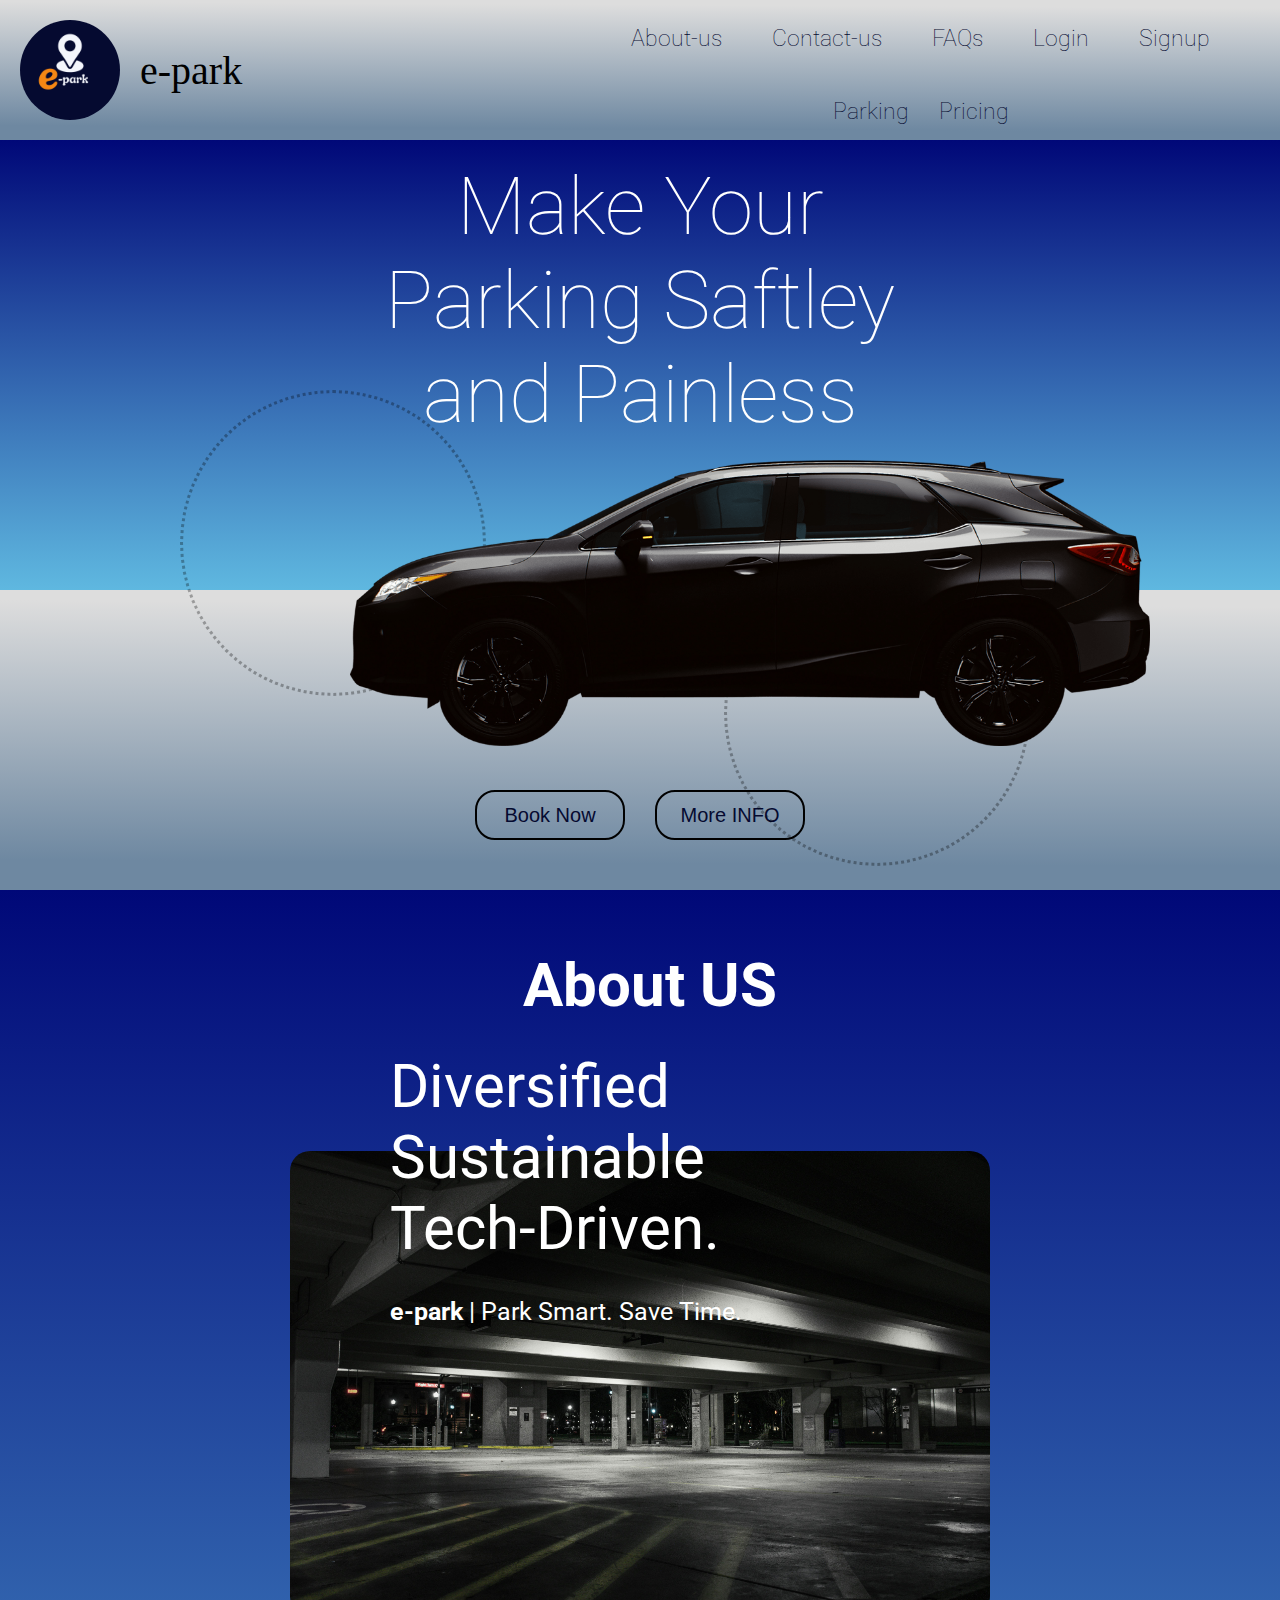
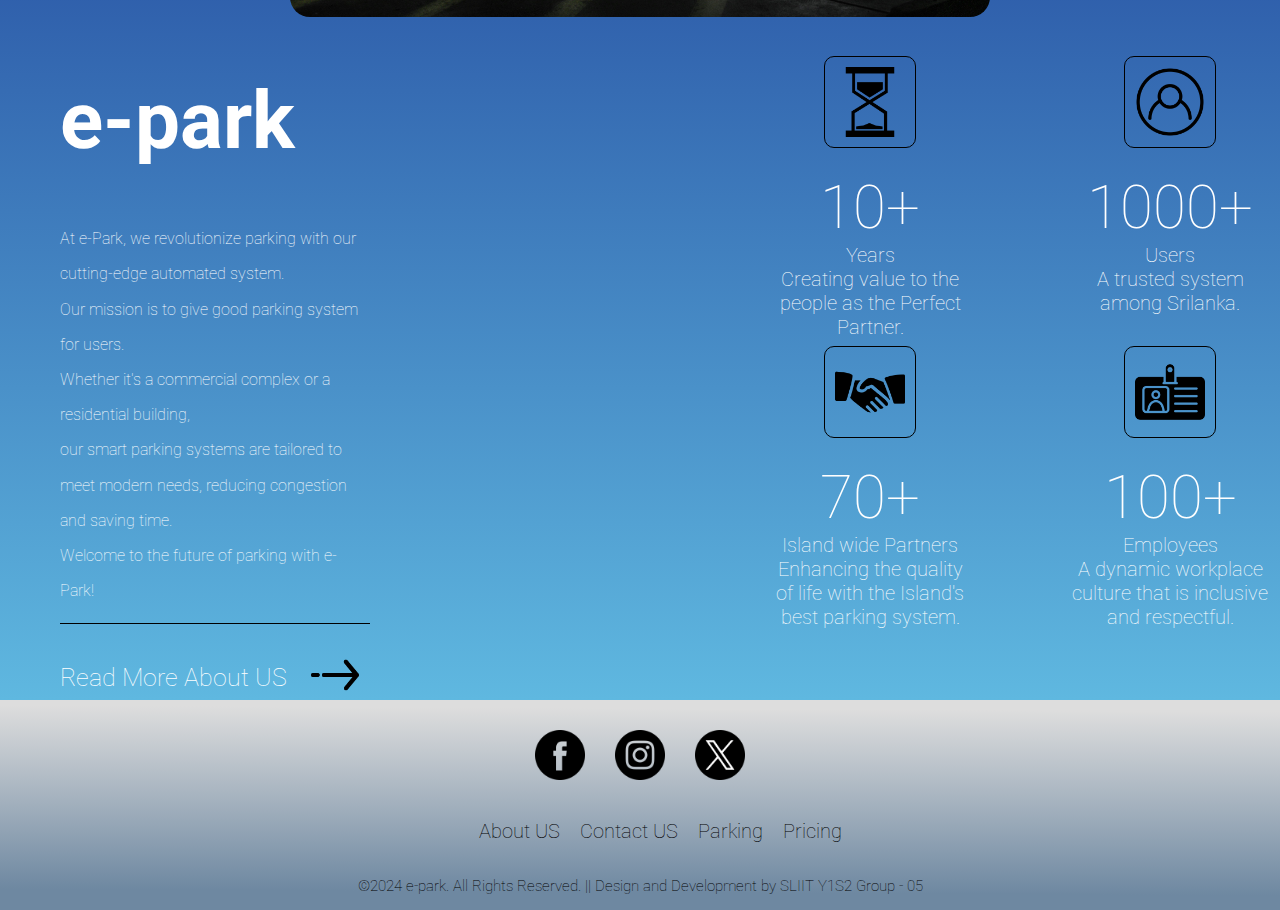
<file: 01.Home/index.html>
<!DOCTYPE html>
<html lang="en">
<head>
    <meta charset="UTF-8">
    <meta name="viewport" content="width=device-width, initial-scale=1.0">
    <title>e-park</title>

    <link rel="shortcut icon" href="./Images/logo.png" type="image/x-icon">

    <link rel="stylesheet" href="../Navbar/nav.css">
    <link rel="stylesheet" href="./style.css">
    <link rel="stylesheet" href="../Footer/footer.css">

    <link rel="preconnect" href="https://fonts.googleapis.com">
    <link rel="preconnect" href="https://fonts.gstatic.com" crossorigin>
    <link href="https://fonts.googleapis.com/css2?family=Roboto:ital,wght@0,100;0,300;0,400;0,500;0,700;0,900;1,100;1,300;1,400;1,500;1,700;1,900&display=swap" rel="stylesheet">
    
</head>

<body>
<!--Navbar-->

    <div class="navbar">
        <div class="navbar-left">

            <img src="./Images/logo.png" alt="logo" width="100px" >
            <h1>e-park</h1>

        </div>

        <div class="navbar-right">
            <div class="right-top">
                <ol>
                    <a href="../04.About US/about.html"><li>About-us</li></a>
                    <a href="../03.Contact US/contact.html"><li>Contact-us</li></a>
                    <a href="../02.FAQs/faqs.html"><li>FAQs</li></a>
                    <a href="../07.Login/login.php"><li>Login</li></a>
                    <a href="../08.Sign UP/signup.php"><li>Signup</li></a>
                </ol>
            </div>

            <div class="right-bottom">
                <ol>
                    <a href="../06.Parking/parking.html"><li>Parking</li></a>
                    <a href="../05.Pricing/price.html"><li>Pricing</li></a>
                </ol>
            </div>

        </div>
    </div>

    <!--Content-1-->

    <div class="content-1">
        <div class="content-1-dottedCirecle"></div>
        <div class="content-2-dottedCirecle"></div>

        <div class="content-1-para">
            <p>Make Your <br> Parking Saftley <br> and Painless</p>
        </div>

        <img src="./Images/car.png" width="800px">
    </div>


    <!--Content-2-->

    <div class="content-2">

        <div class="content-2-btns">
            <button class="content-2-button"><a href="../07.Login/login.php">Book Now</a></button>
            <button class="content-2-button"><a href="../04.About US/about.html">More INFO</a></button>
        </div>

    </div>

    <!--Contenet-3 -- About US Page-->

    <div class="about">
        <h2>About US</h2>

        <div class="about-img">
                <p>
                    Diversified <br>
                    Sustainable <br>
                    Tech-Driven. <br>
                    <span><b>e-park</b> | Park Smart. Save Time.</span>
                </p>

                <img src="./Images/parking.jpg" width="700px">
        </div>

        <div class="about-content">
            <div class="about-content-left">
                <h1>e-park</h1>
                <p>At e-Park, we revolutionize parking with our cutting-edge automated system.<br>
                    Our mission is to give good parking system for users. <br>
                    Whether it's a commercial complex or a residential building,<br>
                    our smart parking systems are tailored to<br>
                    meet modern needs, reducing congestion and saving time.<br>
                    Welcome to the future of parking with e-Park!
                </p>

                <div class="about-content-arrow">
                    <span>Read More About US</span>
                    <a href="../04.About US/about.html"><img src="./Icons/next-button.png" width="70px"></a>
                </div>
                
            </div>

            <div class="about-content-right">
                <div>
                    <img src="./Icons/years.png" width="70px">
                    <p><span>10+</span>
                        <br>Years<br>
                    Creating value to the people as the Perfect Partner.</p>
                </div>

                <div>
                    <img src="./Icons/user.png" width="70px">
                    <p><span>1000+</span> 
                        <br>Users<br>
                    A trusted system among Srilanka.</p>
                </div>

                <div>
                    <img src="./Icons/partners.png" width="70px">
                    <p><span>70+</span>
                        <br>Island wide Partners<br>
                    Enhancing the quality of life with the Island's best parking system.</p>
                </div>

                <div>
                    <img src="./Icons/employee.png" width="70px">
                    <p><span>100+</span>
                        <br>Employees<br>
                    A dynamic workplace culture that is inclusive and respectful.</p>
                </div>
            </div>
        </div>
    </div>


    <!--Footer-->

    <div class="footer">
        <div class="footer-icons">
            <img src="./Icons/facebook.png" width="50px">
            <img src="./Icons/instagram.png" width="50px">
            <img src="./Icons/twitter.png" width="50px">
        </div>

        <div class="footer-links">
            <ol>
                <li><a href="../04.About US/about.html">About US</a></li>
                <li><a href="../03.Contact US/contact.html">Contact US</a></li>
                <li><a href="../06.Parking/parking.html">Parking</a></li>
                <li><a href="../05.Pricing/price.html">Pricing</a></li>
            </ol>
        </div>

        <div class="footer-rights">
            <p>&copy;2024 e-park. All Rights Reserved. || Design and Development by SLIIT Y1S2 Group - 05</p>
        </div>
    </div>




</body>
</html>
</file>
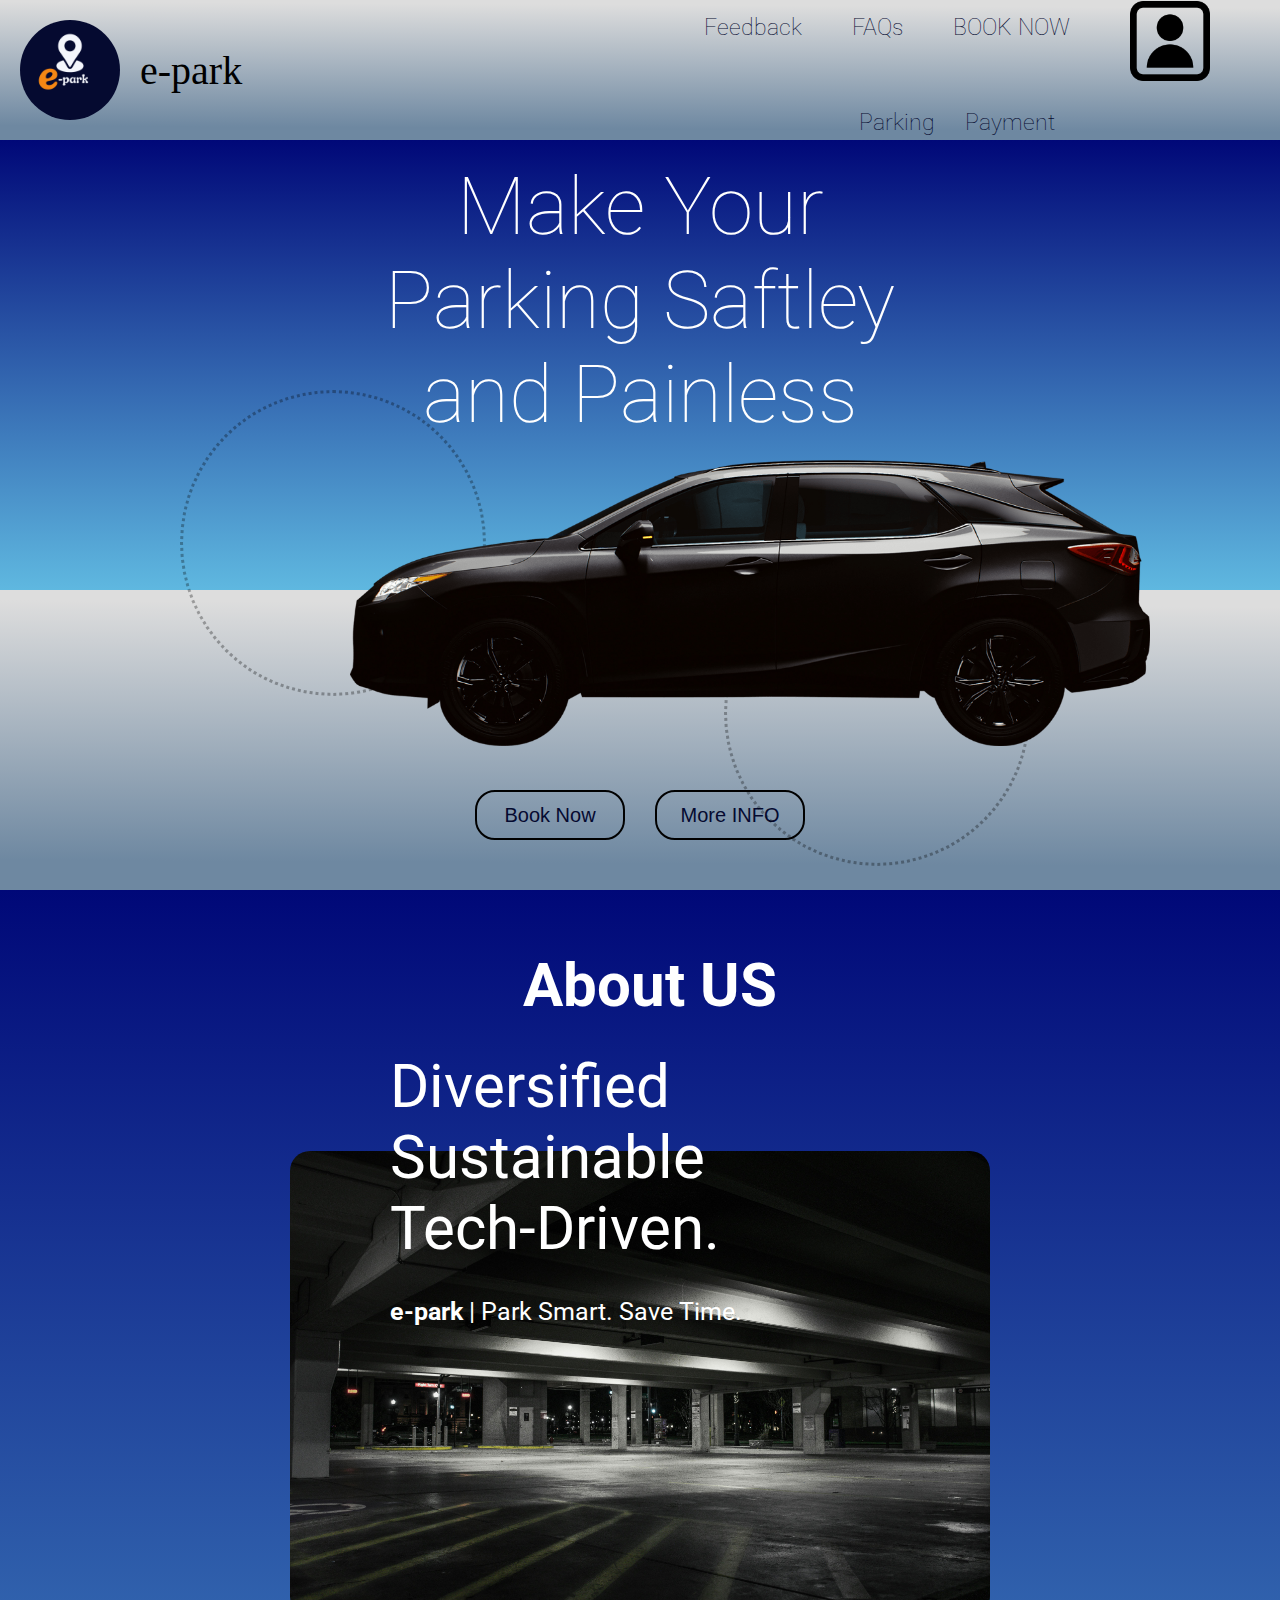
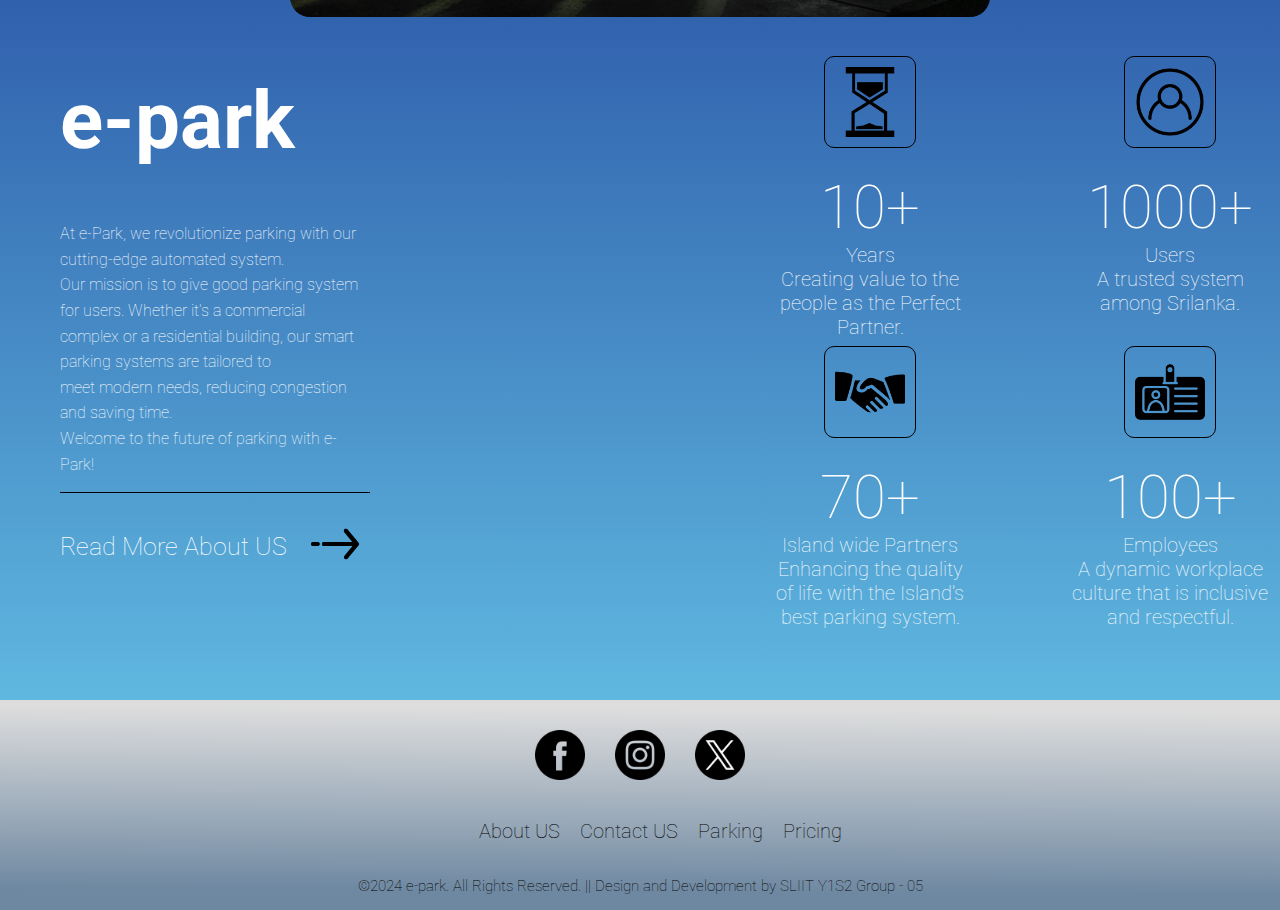
<file: 10. User Dashboard/10.1.Home/index.html>
<!DOCTYPE html>
<html lang="en">
<head>
    <meta charset="UTF-8">
    <meta name="viewport" content="width=device-width, initial-scale=1.0">
    <title>e-park</title>

    <link rel="shortcut icon" href="./Images/logo.png" type="image/x-icon">

    <link rel="stylesheet" href="../Navbar/nav.css">
    <link rel="stylesheet" href="./style.css">
    <link rel="stylesheet" href="../Footer/footer.css">

    <link rel="preconnect" href="https://fonts.googleapis.com">
    <link rel="preconnect" href="https://fonts.gstatic.com" crossorigin>
    <link href="https://fonts.googleapis.com/css2?family=Roboto:ital,wght@0,100;0,300;0,400;0,500;0,700;0,900;1,100;1,300;1,400;1,500;1,700;1,900&display=swap" rel="stylesheet">
    
</head>

<body>
<!--Navbar For Login USERS-->

<div class="navbar">
    <div class="navbar-left">

        <a href="#"><img src="./Images/logo.png" alt="logo" width="100px" ></a>

        <h1>e-park</h1>

    </div>

    <div class="navbar-right">
        <div class="right-top">
            <ol>
                <a href="../10.3.Feedbags/feedbags.php"><li>Feedback</li></a>
                <a href="../10.2.FAQs/faqs.html"><li>FAQs</li></a>
                <a href="../10.6.Pricing/price.php"><li>BOOK NOW</li></a>
            </ol>

                <a href="../10.0.My Account/account.php"><img src="./Images/user.png" width="80px"></a>
            
        </div>

        <div class="right-bottom">
            <ol>
                <a href="../10.7.Parking/parking.html"><li>Parking</li></a>
                <a href="../10.6.Pricing/price.php"><li>Payment</li></a>
            </ol>
        </div>

    </div>
</div>

    <!--Content-1-->

    <div class="content-1">
        <div class="content-1-dottedCirecle"></div>
        <div class="content-2-dottedCirecle"></div>

        <div class="content-1-para">
            <p>Make Your <br> Parking Saftley <br> and Painless</p>
        </div>

        <img src="./Images/car.png" width="800px">
    </div>


    <!--Content-2-->

    <div class="content-2">

        <div class="content-2-btns">
            <button class="content-2-button"><a href="../10.6.Pricing/price.php">Book Now</a></button>
            <button class="content-2-button"><a href="../10.5.About US/about.html">More INFO</a></button>
        </div>

    </div>

    <!--Contenet-3 -- About US Page-->

    <div class="about">
        <h2>About US</h2>

        <div class="about-img">
                <p>
                    Diversified <br>
                    Sustainable <br>
                    Tech-Driven. <br>
                    <span><b>e-park</b> | Park Smart. Save Time.</span>
                </p>

                <img src="./Images/parking.jpg" width="700px">
        </div>

        <div class="about-content">
            <div class="about-content-left">
                <h1>e-park</h1>
                <p>At e-Park, we revolutionize parking with our cutting-edge automated system.<br>
                    Our mission is to give good parking system for users. Whether it's a commercial <br>
                    complex or a residential building, our smart parking systems are tailored to<br>
                    meet modern needs, reducing congestion and saving time.<br>
                    Welcome to the future of parking with e-Park!
                </p>

                <div class="about-content-arrow">
                    <span>Read More About US</span>
                    <a href="../10.5.About US/about.html"><img src="./Icons/next-button.png" width="70px"></a>
                </div>
                
            </div>

            <div class="about-content-right">
                <div>
                    <img src="./Icons/years.png" width="70px">
                    <p><span>10+</span>
                        <br>Years<br>
                    Creating value to the people as the Perfect Partner.</p>
                </div>

                <div>
                    <img src="./Icons/user.png" width="70px">
                    <p><span>1000+</span> 
                        <br>Users<br>
                    A trusted system among Srilanka.</p>
                </div>

                <div>
                    <img src="./Icons/partners.png" width="70px">
                    <p><span>70+</span>
                        <br>Island wide Partners<br>
                    Enhancing the quality of life with the Island's best parking system.</p>
                </div>

                <div>
                    <img src="./Icons/employee.png" width="70px">
                    <p><span>100+</span>
                        <br>Employees<br>
                    A dynamic workplace culture that is inclusive and respectful.</p>
                </div>
            </div>
        </div>
    </div>

<!--Footer-->

<div class="footer">
    <div class="footer-icons">
        <img src="../Footer/Icons/facebook.png" width="50px">
        <img src="../Footer/Icons/instagram.png" width="50px">
        <img src="../Footer/Icons/twitter.png" width="50px">
    </div>

    <div class="footer-links">
        <ol>
            <li><a href="../10.5.About US/about.html">About US</a></li>
            <li><a href="../10.4.Contact US/contact.html">Contact US</a></li>
            <li><a href="../10.7.Parking/parking.html">Parking</a></li>
            <li><a href="../10.6.Pricing/price.php">Pricing</a></li>
        </ol>
    </div>

    <div class="footer-rights">
        <p>&copy;2024 e-park. All Rights Reserved. || Design and Development by SLIIT Y1S2 Group - 05</p>
    </div>
</div>



</body>
</html>
</file>
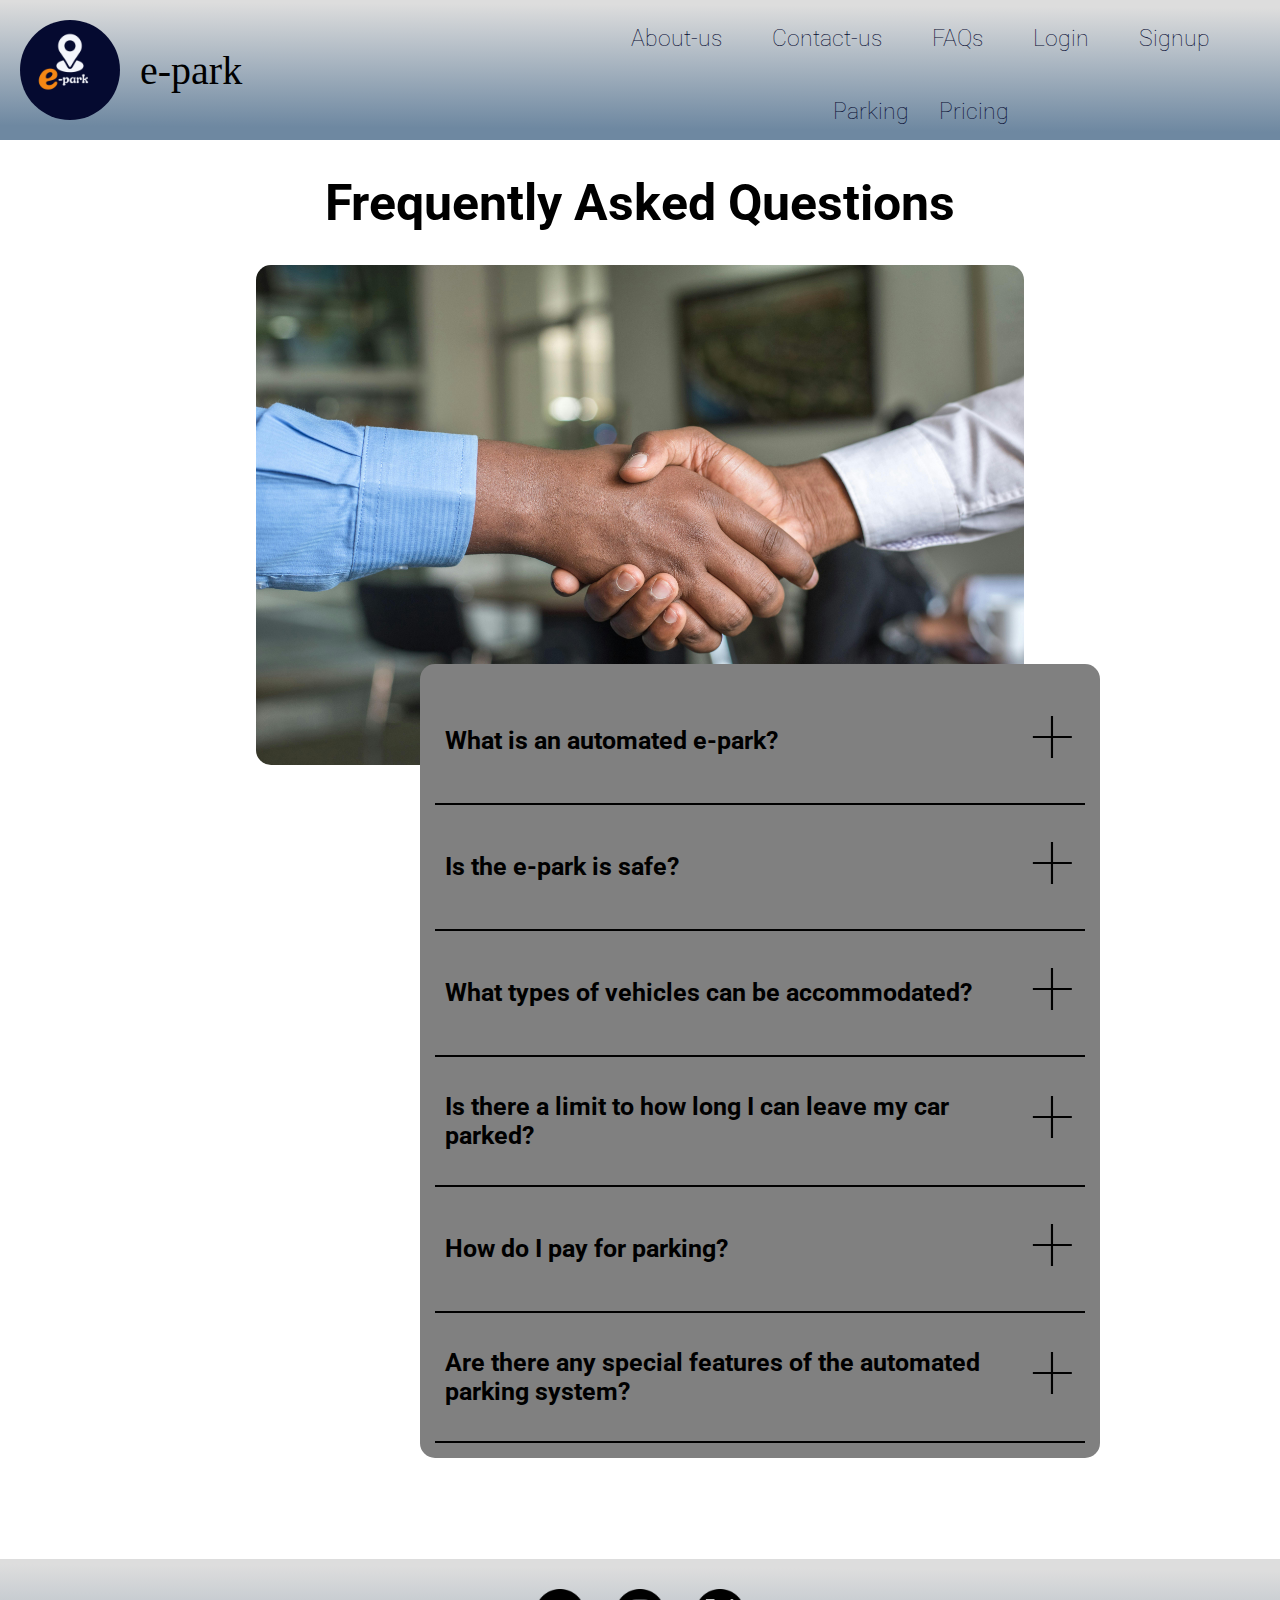
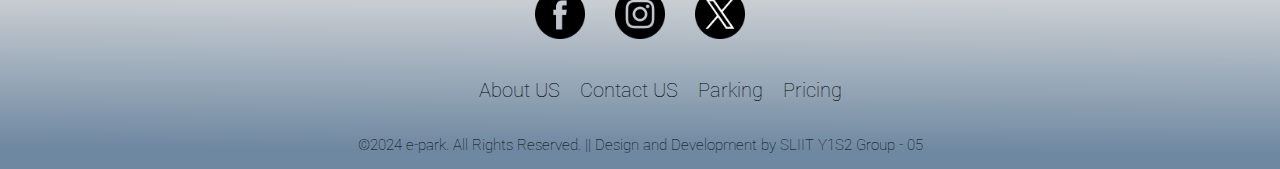
<file: 02.FAQs/faqs.html>
<!DOCTYPE html>
<html lang="en">
<head>
    <meta charset="UTF-8">
    <meta name="viewport" content="width=device-width, initial-scale=1.0">
    <title>FAQs</title>

    <link rel="shortcut icon" href="./Images/logo.png" type="image/x-icon">

    <link rel="stylesheet" href="../Navbar/nav.css">
    <link rel="stylesheet" href="./faqs.css">
    <link rel="stylesheet" href="../Footer/footer.css">

    <link rel="preconnect" href="https://fonts.googleapis.com">
    <link rel="preconnect" href="https://fonts.gstatic.com" crossorigin>
    <link href="https://fonts.googleapis.com/css2?family=Roboto:ital,wght@0,100;0,300;0,400;0,500;0,700;0,900;1,100;1,300;1,400;1,500;1,700;1,900&display=swap" rel="stylesheet">
    
</head>

<body>
<!--Navbar-->

    <div class="navbar">
        <div class="navbar-left">

            <a href="../01.Home/index.html"><img src="./Images/logo.png" alt="logo" width="100px" > </a>
            
            <h1>e-park</h1>

        </div>

        <div class="navbar-right">
            <div class="right-top">
                <ol>
                    <a href="../04.About US/about.html"><li>About-us</li></a>
                    <a href="../03.Contact US/contact.html"><li>Contact-us</li></a>
                    <a href="#"><li>FAQs</li></a>
                    <a href="../07.Login/login.php"><li>Login</li></a>
                    <a href="../08.Sign UP/signup.php"><li>Signup</li></a>
                </ol>
            </div>

            <div class="right-bottom">
                <ol>
                    <a href="../06.Parking/parking.html"><li>Parking</li></a>
                    <a href="../05.Pricing/price.html"><li>Pricing</li></a>
                </ol>
            </div>

        </div>
    </div>


    <!--FAQs-->

    <div class="faq">

        <h1>Frequently Asked Questions</h1>

        <img src="./Images/FAQ.jpg" width="60%" height="500px">

        <div class="faq-box">

            <div class="faq-box-set">
                <div class="question">
                    <h3>What is an automated e-park?</h3>
                    <span class="plus">+</span>
                </div>
    
                <div class="answers">
                    <p>e-park is an automated parking system. This system uses to find parking slots for your vechiles.</p>
                </div>
            </div>

            <div class="faq-box-set">
                <div class="question">
                    <h3>Is the e-park is safe?</h3>
                    <span class="plus">+</span>
                </div>
    
                <div class="answers">
                    <p>Yes, automated parking systems are designed with safety in mind. It has best security system.</p>
                </div>
            </div>

            <div class="faq-box-set">
                <div class="question">
                    <h3>What types of vehicles can be accommodated?</h3>
                    <span class="plus">+</span>
                </div>
    
                <div class="answers">
                    <p>We accommodate cars, vans and mostly mini buses</p>
                </div>
            </div>

            <div class="faq-box-set">
                <div class="question">
                    <h3>Is there a limit to how long I can leave my car parked?</h3>
                    <span class="plus">+</span>
                </div>
    
                <div class="answers">
                    <p>No, There is no limitation. We have two types of parking. One is short term parking another one is long term parking.</p>
                </div>
            </div>

            <div class="faq-box-set">
                <div class="question">
                    <h3>How do I pay for parking?</h3>
                    <span class="plus">+</span>
                </div>
    
                <div class="answers">
                    <p>Accepted payment methods include credit/debit cards and mobile payment options.</p>
                </div>
            </div>

            <div class="faq-box-set">
                <div class="question">
                    <h3>Are there any special features of the automated parking system?</h3>
                    <span class="plus">+</span>
                </div>
    
                <div class="answers">
                    <p>We offer features like real-time parking availability updates and even charging stations for electric vehicles.</p>
                </div>
            </div>

        </div>

    </div>

    <!--Footer-->

    <div class="footer">
        <div class="footer-icons">
            <img src="../Footer/Icons/facebook.png" width="50px">
            <img src="../Footer/Icons/instagram.png" width="50px">
            <img src="../Footer/Icons/twitter.png" width="50px">
        </div>

        <div class="footer-links">
            <ol>
                <li><a href="../04.About US/about.html">About US</a></li>
                <li><a href="../03.Contact US/contact.html">Contact US</a></li>
                <li><a href="../06.Parking/parking.html">Parking</a></li>
                <li><a href="../05.Pricing/price.html">Pricing</a></li>
            </ol>
        </div>

        <div class="footer-rights">
            <p>&copy;2024 e-park. All Rights Reserved. || Design and Development by SLIIT Y1S2 Group - 05</p>
        </div>
    </div>
    


    <script src="./faqs.js"></script>
</body>

</html>
</file>
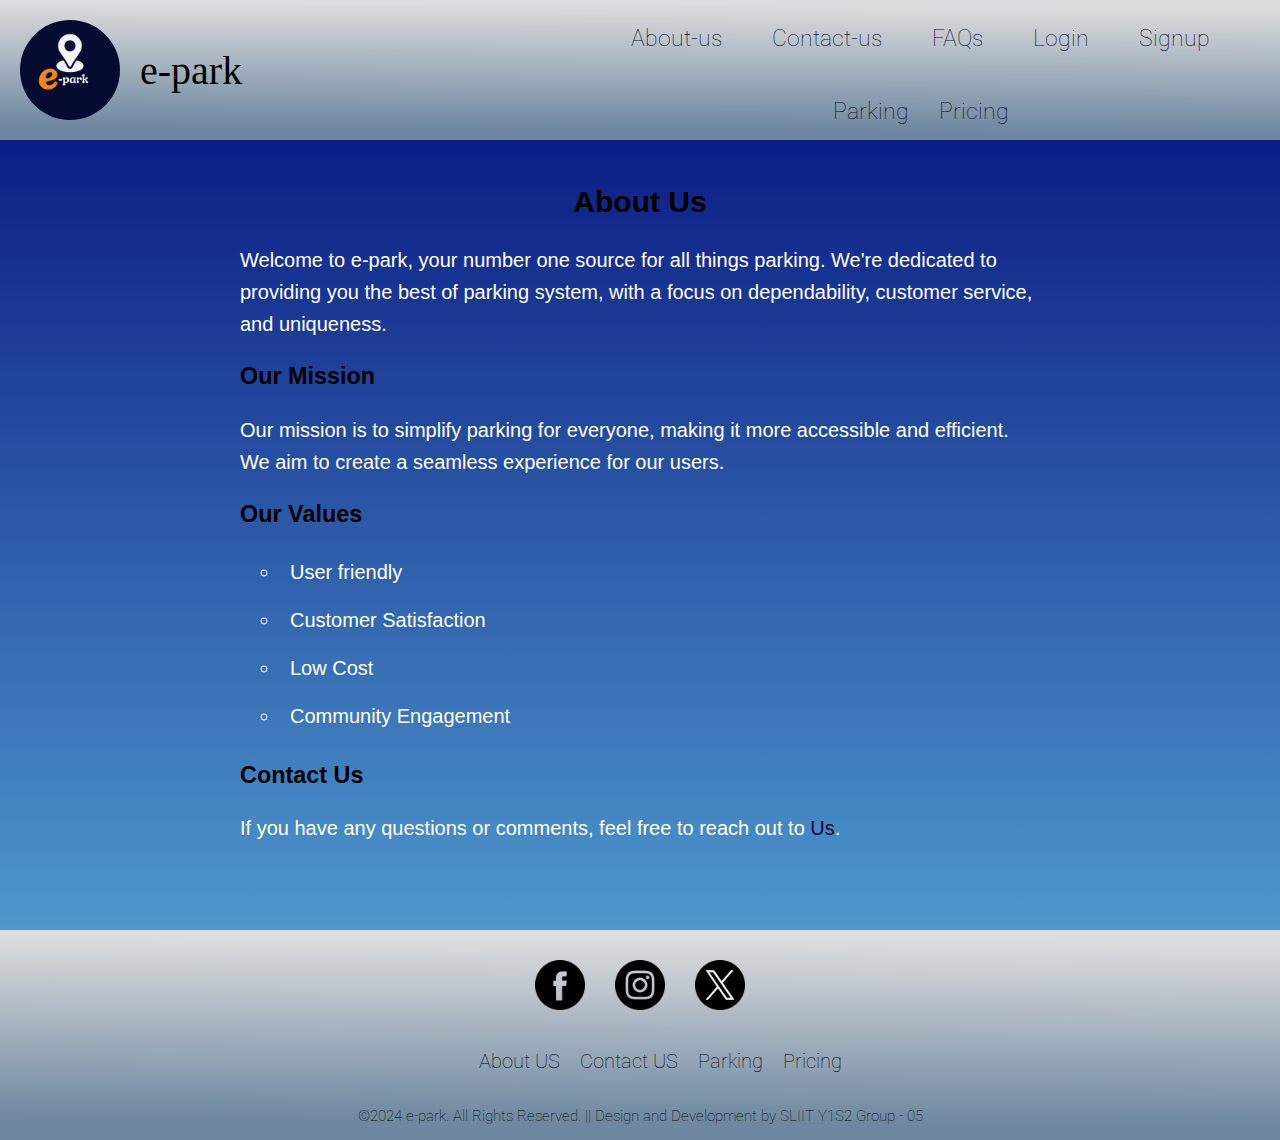
<file: 04.About US/about.html>
<!DOCTYPE html>
<html lang="en">
<head>
    <meta charset="UTF-8">
    <meta name="viewport" content="width=device-width, initial-scale=1.0">
    <title>About Us</title>

    <link rel="shortcut icon" href="./Images/logo.png" type="image/x-icon">
    <link rel="stylesheet" href="../Navbar/nav.css">
    <link rel="stylesheet" href="./about.css">
    <link rel="stylesheet" href="../Footer/footer.css">

    <link rel="preconnect" href="https://fonts.googleapis.com">
    <link rel="preconnect" href="https://fonts.gstatic.com" crossorigin>
    <link href="https://fonts.googleapis.com/css2?family=Roboto:ital,wght@0,100;0,300;0,400;0,500;0,700;0,900;1,100;1,300;1,400;1,500;1,700;1,900&display=swap" rel="stylesheet">
    
</head>

<body>
    <!-- Navbar -->
    <div class="navbar">
        <div class="navbar-left">

            <a href="../01.Home/index.html"><img src="./Images/logo.png" alt="logo" width="100px" > </a>
            
            <h1>e-park</h1>

        </div>

        <div class="navbar-right">
            <div class="right-top">
                <ol>
                    <a href="#"><li>About-us</li></a>
                    <a href="../03.Contact US/contact.html"><li>Contact-us</li></a>
                    <a href="../02.FAQs/faqs.html"><li>FAQs</li></a>
                    <a href="../07.Login/login.php"><li>Login</li></a>
                    <a href="../08.Sign UP/signup.php"><li>Signup</li></a>
                </ol>
            </div>

            <div class="right-bottom">
                <ol>
                    <a href="../06.Parking/parking.html"><li>Parking</li></a>
                    <a href="../05.Pricing/price.html"><li>Pricing</li></a>
                </ol>
            </div>

        </div>
    </div>

    <!-- About Us Section -->
    <section class="about-us">
        <h2>About Us</h2>
        <p>
            Welcome to e-park, your number one source for all things parking. We're dedicated to providing you the best of parking system, with a focus on dependability, customer service, and uniqueness.
        </p>
        <h3>Our Mission</h3>
        <p>
            Our mission is to simplify parking for everyone, making it more accessible and efficient. We aim to create a seamless experience for our users.
        </p>
        
        <h3>Our Values</h3>
        <ul>
            <li>User friendly</li>
            <li>Customer Satisfaction</li>
            <li>Low Cost</li>
            <li>Community Engagement</li>
        </ul>

        <h3>Contact Us</h3>
        <p>
            If you have any questions or comments, feel free to reach out to <a href="../03.Contact US/contact.html"><b>Us</b></a>.
        </p>
    </section>


    <div class="footer">
        <div class="footer-icons">
            <img src="../Footer/Icons/facebook.png" width="50px">
            <img src="../Footer/Icons/instagram.png" width="50px">
            <img src="../Footer/Icons/twitter.png" width="50px">
        </div>

        <div class="footer-links">
            <ol>
                <li><a href="#">About US</a></li>
                <li><a href="../03.Contact US/contact.html">Contact US</a></li>
                <li><a href="../06.Parking/parking.html">Parking</a></li>
                <li><a href="../05.Pricing/price.html">Pricing</a></li>
            </ol>
        </div>

        <div class="footer-rights">
            <p>&copy;2024 e-park. All Rights Reserved. || Design and Development by SLIIT Y1S2 Group - 05</p>
        </div>
    </div>
    

</body>

</html>
</file>
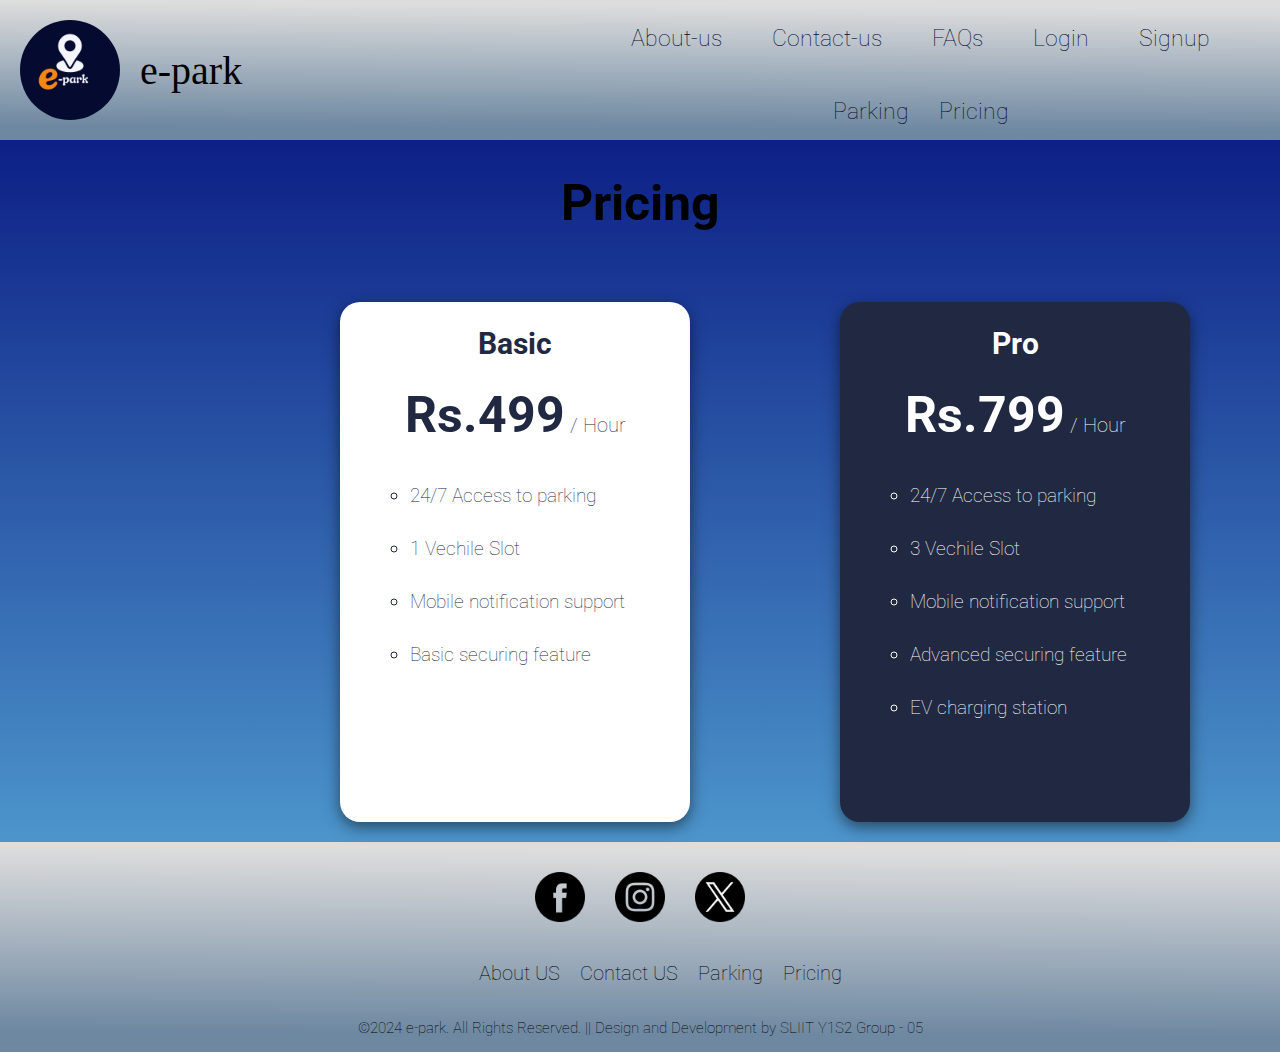
<file: 05.Pricing/price.html>
<!DOCTYPE html>
<html lang="en">
<head>
    <meta charset="UTF-8">
    <meta name="viewport" content="width=device-width, initial-scale=1.0">
    <title>Prices</title>

    <link rel="shortcut icon" href="./Images/logo.png" type="image/x-icon">

    <link rel="stylesheet" href="../Navbar/nav.css">
    <link rel="stylesheet" href="./price.css">
    <link rel="stylesheet" href="../Footer/footer.css">

    <link rel="preconnect" href="https://fonts.googleapis.com">
    <link rel="preconnect" href="https://fonts.gstatic.com" crossorigin>
    <link href="https://fonts.googleapis.com/css2?family=Roboto:ital,wght@0,100;0,300;0,400;0,500;0,700;0,900;1,100;1,300;1,400;1,500;1,700;1,900&display=swap" rel="stylesheet">
</head>

<body>
<!--Navbar-->

<div class="navbar">
    <div class="navbar-left">

        <a href="../01.Home/index.html"><img src="./Images/logo.png" alt="logo" width="100px" > </a>
        
        <h1>e-park</h1>

    </div>

    <div class="navbar-right">
        <div class="right-top">
            <ol>
                <a href="../04.About US/about.html"><li>About-us</li></a>
                <a href="../03.Contact US/contact.html"><li>Contact-us</li></a>
                <a href="../02.FAQs/faqs.html"><li>FAQs</li></a>
                <a href="../07.Login/login.php"><li>Login</li></a>
                <a href="../08.Sign UP/signup.php"><li>Signup</li></a>
            </ol>
        </div>

        <div class="right-bottom">
            <ol>
                <a href="../06.Parking/parking.html"><li>Parking</li></a>
                <a href="#"><li>Pricing</li></a>
            </ol>
        </div>

    </div>
</div>

    <!--Pricing-->
    <h1 class="price-hed">Pricing</h1>

    <div class="packages">

        <div class="packages-basic">
            <h2>Basic</h2>
            <p><span>Rs.499</span> / Hour</p>

            <ol>
                <li>24/7 Access to parking</li>
                <li>1 Vechile Slot</li>
                <li>Mobile notification support</li>
                <li>Basic securing feature</li>
            </ol>

            <!-- <button class="btn-1">Subscribe</button> -->
        </div>

        <div class="packages-pro">
            <h2>Pro</h2>
            <p><span>Rs.799</span> / Hour</p>

            <ol>
                <li>24/7 Access to parking</li>
                <li>3 Vechile Slot</li>
                <li>Mobile notification support</li>
                <li>Advanced securing feature</li>
                <li>EV charging station</li>
            </ol>

            <!-- <button class="btn-2">Subscribe</button> -->
        </div>

    </div>

    <!--Footer-->

    <div class="footer">
        <div class="footer-icons">
            <img src="../Footer/Icons/facebook.png" width="50px">
            <img src="../Footer/Icons/instagram.png" width="50px">
            <img src="../Footer/Icons/twitter.png" width="50px">
        </div>

        <div class="footer-links">
            <ol>
                <li><a href="../04.About US/about.html">About US</a></li>
                <li><a href="../03.Contact US/contact.html">Contact US</a></li>
                <li><a href="../06.Parking/parking.html">Parking</a></li>
                <li><a href="#">Pricing</a></li>
            </ol>
        </div>

        <div class="footer-rights">
            <p>&copy;2024 e-park. All Rights Reserved. || Design and Development by SLIIT Y1S2 Group - 05</p>
        </div>
    </div>
    
</body>

</html>
</file>
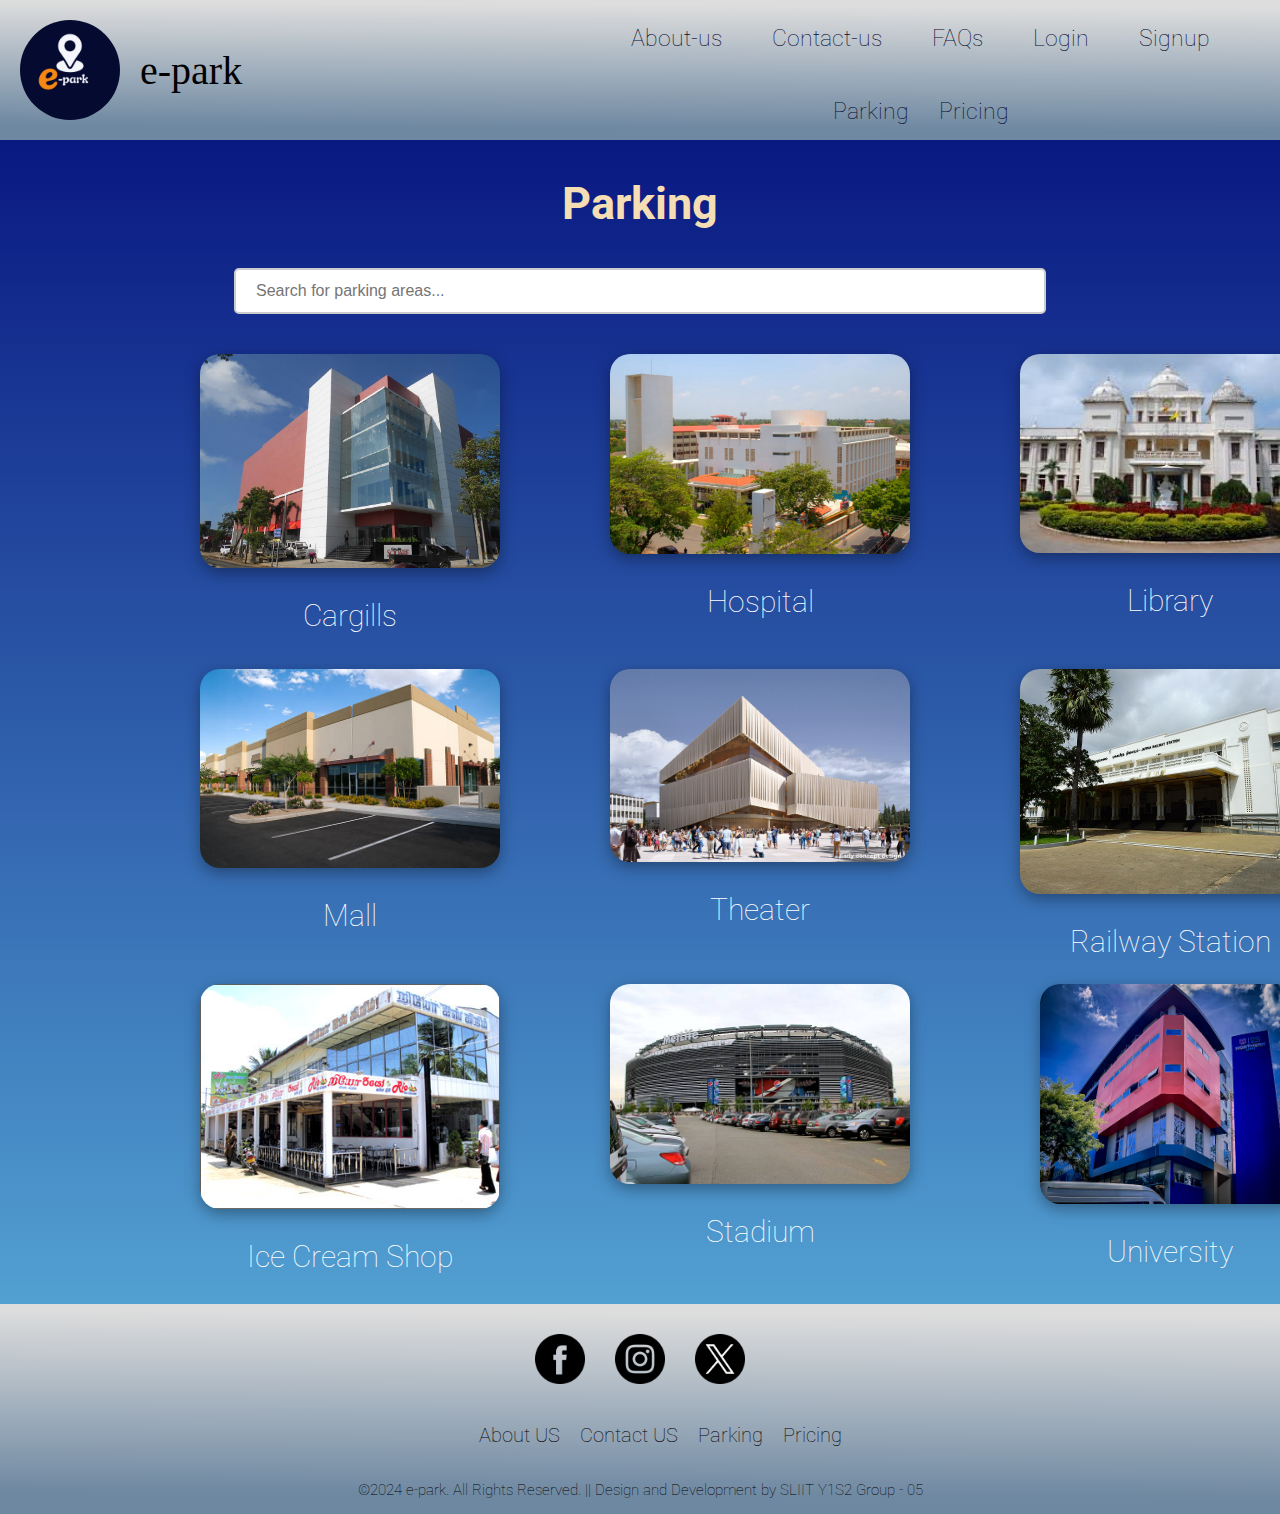
<file: 06.Parking/parking.html>
<!DOCTYPE html>
<html lang="en">
<head>
    <meta charset="UTF-8">
    <meta name="viewport" content="width=device-width, initial-scale=1.0">
    <title>e-park</title>

    <link rel="shortcut icon" href="./Images/logo.png" type="image/x-icon">

    <link rel="stylesheet" href="../Navbar/nav.css">
    <link rel="stylesheet" href="./parking.css">
    <link rel="stylesheet" href="../Footer/footer.css">

    <link rel="preconnect" href="https://fonts.googleapis.com">
    <link rel="preconnect" href="https://fonts.gstatic.com" crossorigin>
    <link href="https://fonts.googleapis.com/css2?family=Roboto:ital,wght@0,100;0,300;0,400;0,500;0,700;0,900;1,100;1,300;1,400;1,500;1,700;1,900&display=swap" rel="stylesheet">
</head>

<body>
<!--Navbar-->

    <div class="navbar">
        <div class="navbar-left">

            <a href="../01.Home/index.html"><img src="./Images/logo.png" alt="logo" width="100px" > </a>
            
            <h1>e-park</h1>

        </div>

        <div class="navbar-right">
            <div class="right-top">
                <ol>
                    <a href="../04.About US/about.html"><li>About-us</li></a>
                    <a href="../03.Contact US/contact.html"><li>Contact-us</li></a>
                    <a href="../02.FAQs/faqs.html"><li>FAQs</li></a>
                    <a href="../07.Login/login.php"><li>Login</li></a>
                    <a href="../08.Sign UP/signup.php"><li>Signup</li></a>
                </ol>
            </div>

            <div class="right-bottom">
                <ol>
                    <a href="../06.Parking/parking.html"><li>Parking</li></a>
                    <a href="../05.Pricing/price.html"><li>Pricing</li></a>
                </ol>
            </div>

        </div>
    </div>


    <!--Parking-->

    <h2>Parking</h2>

    <div class="search-container">
        <input type="text" id="searchInput" placeholder="Search for parking areas..." onkeyup="searchParking()">
    </div>

    <div class="parking" id="parkingList">
        <div class="parking-area">
            <img src="./Parking Areas/Cargills-Square.jpg" width="300px">
            <span>Cargills</span>
        </div>

        <div class="parking-area">
            <img src="./Parking Areas/hospital.jpg" width="300px">
            <span>Hospital</span>
        </div>

        <div class="parking-area">
            <img src="./Parking Areas/library.jpeg" width="300px">
            <span>Library</span>
        </div>

        <div class="parking-area">
            <img src="./Parking Areas/Mall.jpg" width="300px">
            <span>Mall</span>
        </div>

        <div class="parking-area">
            <img src="./Parking Areas/movie_theater.jpg" width="300px">
            <span>Theater</span>
        </div>

        <div class="parking-area">
            <img src="./Parking Areas/railway_station.jpg" width="300px">
            <span>Railway Station</span>
        </div>

        <div class="parking-area">
            <img src="./Parking Areas/rio.jpg" width="300px">
            <span>Ice Cream Shop</span>
        </div>

        <div class="parking-area">
            <img src="./Parking Areas/stadium.jpg" width="300px">
            <span>Stadium</span>
        </div>

        <div class="parking-area">
            <img src="./Parking Areas/university.jpg" width="260px">
            <span>University</span>
        </div>
    </div>

    <!--Footer-->

    <div class="footer">
        <div class="footer-icons">
            <img src="../Footer/Icons/facebook.png" width="50px">
            <img src="../Footer/Icons/instagram.png" width="50px">
            <img src="../Footer/Icons/twitter.png" width="50px">
        </div>

        <div class="footer-links">
            <ol>
                <li><a href="../04.About US/about.html">About US</a></li>
                <li><a href="../03.Contact US/contact.html">Contact US</a></li>
                <li><a href="#">Parking</a></li>
                <li><a href="../05.Pricing/price.html">Pricing</a></li>
            </ol>
        </div>

        <div class="footer-rights">
            <p>&copy;2024 e-park. All Rights Reserved. || Design and Development by SLIIT Y1S2 Group - 05</p>
        </div>
    </div>


    <script src="./parking.js"></script>
    
</body>

</html>
</file>
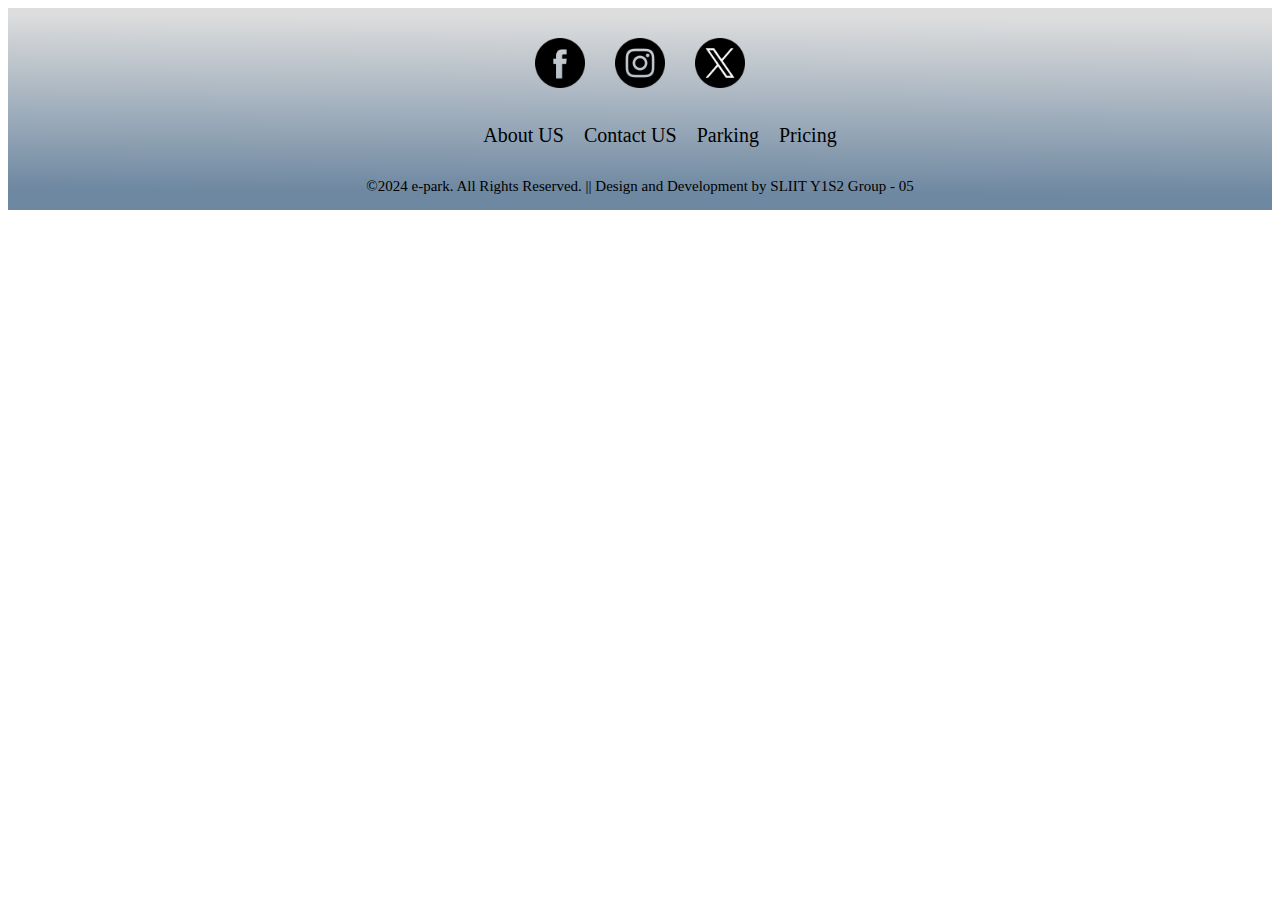
<file: Footer/footer.html>
<!DOCTYPE html>
<html lang="en">
<head>
    <meta charset="UTF-8">
    <meta name="viewport" content="width=device-width, initial-scale=1.0">
    <title>Document</title>

    <link rel="stylesheet" href="./footer.css">
</head>
<body>

    <!--Footer-->

    <div class="footer">
        <div class="footer-icons">
            <img src="./Icons/facebook.png" width="50px">
            <img src="./Icons/instagram.png" width="50px">
            <img src="./Icons/twitter.png" width="50px">
        </div>

        <div class="footer-links">
            <ol>
                <li><a href="../7.About US/about.html">About US</a></li>
                <li><a href="../7.About US/about.html">Contact US</a></li>
                <li><a href="../7.About US/about.html">Parking</a></li>
                <li><a href="../7.About US/about.html">Pricing</a></li>
            </ol>
        </div>

        <div class="footer-rights">
            <p>&copy;2024 e-park. All Rights Reserved. || Design and Development by SLIIT Y1S2 Group - 05</p>
        </div>
    </div>
    
</body>
</html>
</file>
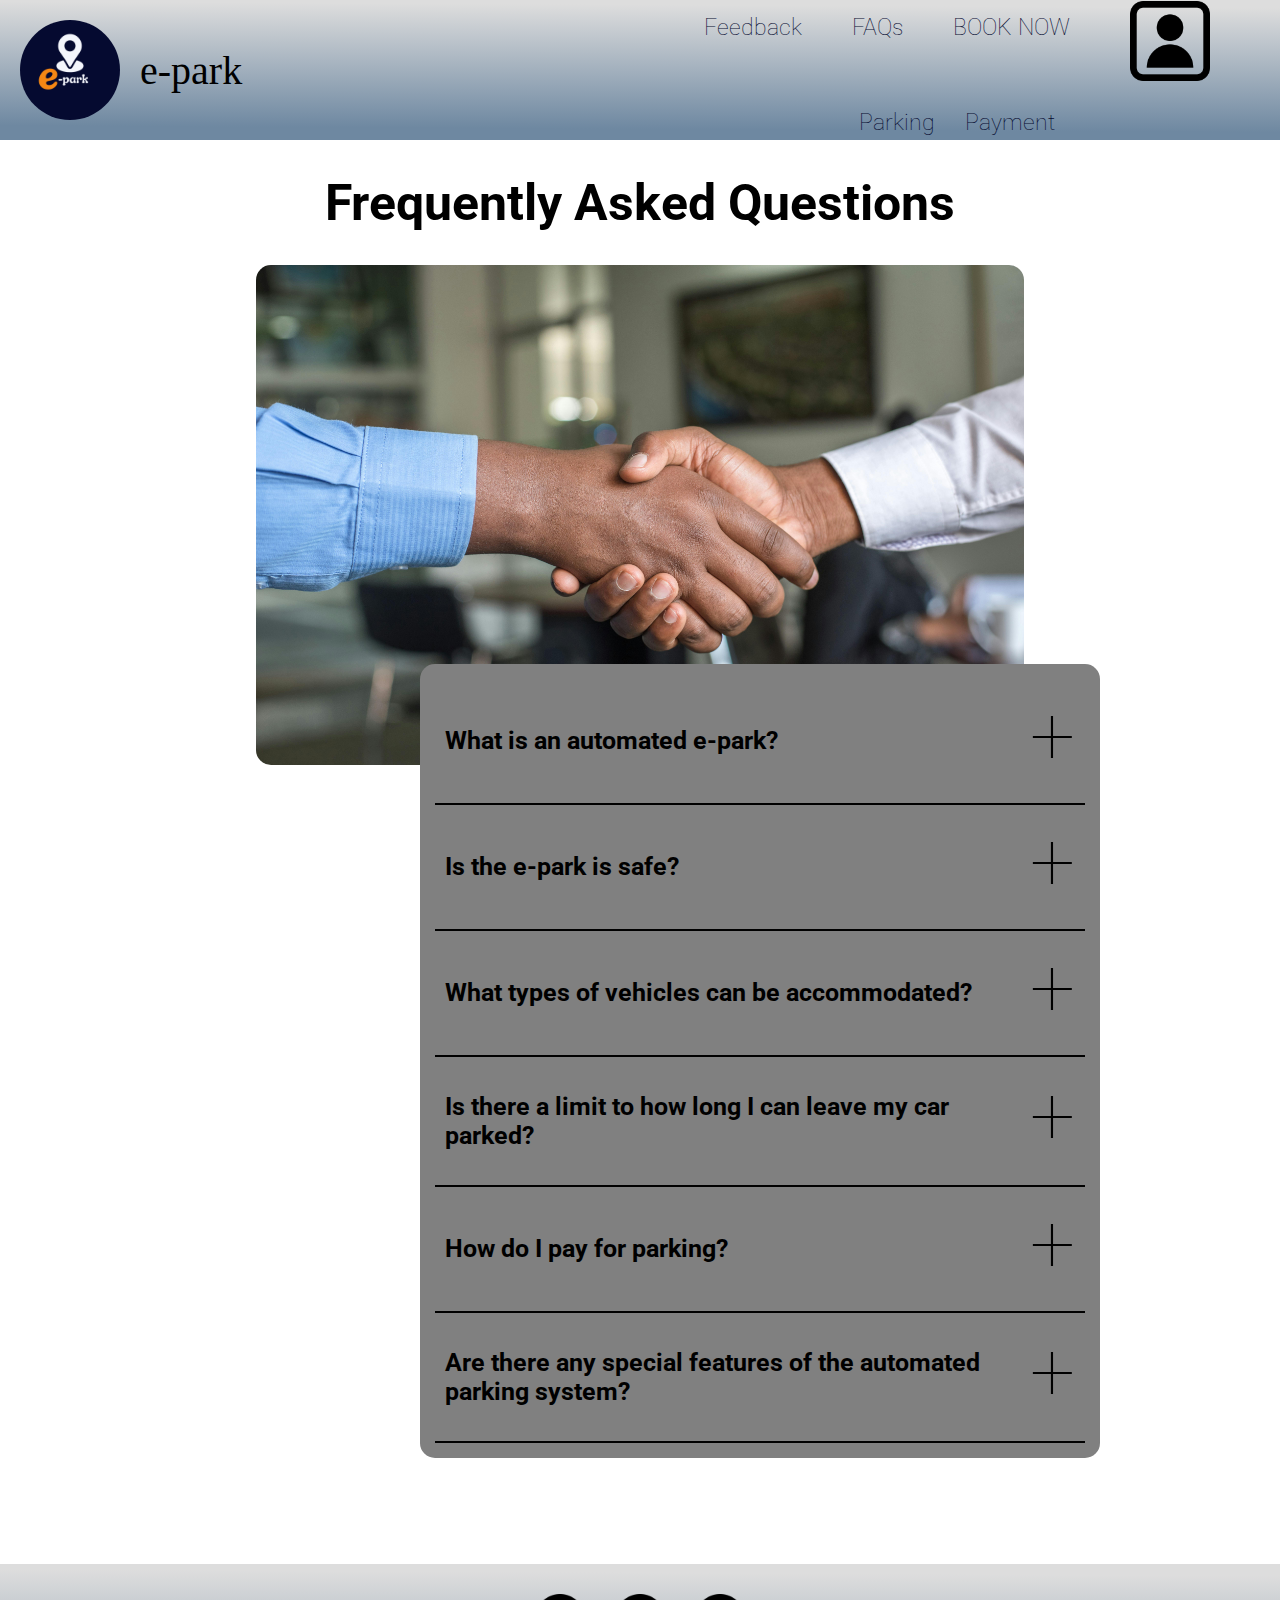
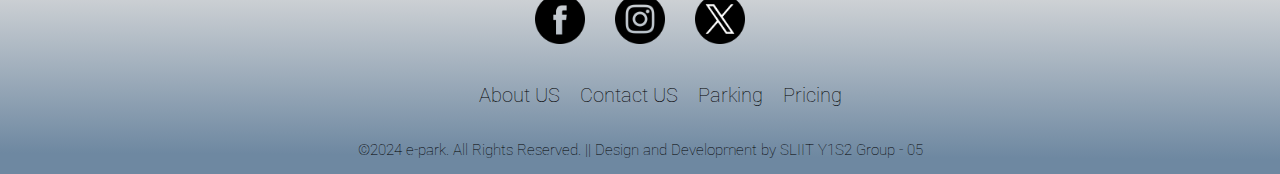
<file: 10. User Dashboard/10.2.FAQs/faqs.html>
<!DOCTYPE html>
<html lang="en">
<head>
    <meta charset="UTF-8">
    <meta name="viewport" content="width=device-width, initial-scale=1.0">
    <title>FAQs</title>

    <link rel="shortcut icon" href="./Images/logo.png" type="image/x-icon">

    <link rel="stylesheet" href="../Navbar/nav.css">
    <link rel="stylesheet" href="./faqs.css">

    <link rel="stylesheet" href="../Footer/footer.css">

    <link rel="preconnect" href="https://fonts.googleapis.com">
    <link rel="preconnect" href="https://fonts.gstatic.com" crossorigin>
    <link href="https://fonts.googleapis.com/css2?family=Roboto:ital,wght@0,100;0,300;0,400;0,500;0,700;0,900;1,100;1,300;1,400;1,500;1,700;1,900&display=swap" rel="stylesheet">
</head>

<body>
<!--Navbar For Login USERS-->

<div class="navbar">
    <div class="navbar-left">

        <a href="../10.1.Home/index.html"><img src="./Images/logo.png" alt="logo" width="100px" ></a>

        <h1>e-park</h1>

    </div>

    <div class="navbar-right">
        <div class="right-top">
            <ol>
                <a href="../10.3.Feedbags/feedbags.php"><li>Feedback</li></a>
                <a href="../10.2.FAQs/faqs.html"><li>FAQs</li></a>
                <a href="../10.6.Pricing/price.php"><li>BOOK NOW</li></a>
            </ol>

            <a href="../10.0.My Account/account.php"><img src="./Images/user.png" width="80px"></a>
            
        </div>

        <div class="right-bottom">
            <ol>
                <a href="../10.7.Parking/parking.html"><li>Parking</li></a>
                <a href="../10.6.Pricing/price.php"><li>Payment</li></a>
            </ol>
        </div>

    </div>
</div>


    <!--FAQs-->

    <div class="faq">

        <h1>Frequently Asked Questions</h1>

        <img src="./Images/FAQ.jpg" width="60%" height="500px">

        <div class="faq-box">

            <div class="faq-box-set">
                <div class="question">
                    <h3>What is an automated e-park?</h3>
                    <span class="plus">+</span>
                </div>
    
                <div class="answers">
                    <p>e-park is an automated parking system. This system uses to find parking slots for your vechiles.</p>
                </div>
            </div>

            <div class="faq-box-set">
                <div class="question">
                    <h3>Is the e-park is safe?</h3>
                    <span class="plus">+</span>
                </div>
    
                <div class="answers">
                    <p>Yes, automated parking systems are designed with safety in mind. It has best security system.</p>
                </div>
            </div>

            <div class="faq-box-set">
                <div class="question">
                    <h3>What types of vehicles can be accommodated?</h3>
                    <span class="plus">+</span>
                </div>
    
                <div class="answers">
                    <p>We accommodate cars, vans and mostly mini buses</p>
                </div>
            </div>

            <div class="faq-box-set">
                <div class="question">
                    <h3>Is there a limit to how long I can leave my car parked?</h3>
                    <span class="plus">+</span>
                </div>
    
                <div class="answers">
                    <p>No, There is no limitation. We have two types of parking. One is short term parking another one is long term parking.</p>
                </div>
            </div>

            <div class="faq-box-set">
                <div class="question">
                    <h3>How do I pay for parking?</h3>
                    <span class="plus">+</span>
                </div>
    
                <div class="answers">
                    <p>Accepted payment methods include credit/debit cards and mobile payment options.</p>
                </div>
            </div>

            <div class="faq-box-set">
                <div class="question">
                    <h3>Are there any special features of the automated parking system?</h3>
                    <span class="plus">+</span>
                </div>
    
                <div class="answers">
                    <p>We offer features like real-time parking availability updates and even charging stations for electric vehicles.</p>
                </div>
            </div>

        </div>

    </div>
    

    <!--Footer-->

    <div class="footer">
        <div class="footer-icons">
            <img src="../Footer/Icons/facebook.png" width="50px">
            <img src="../Footer/Icons/instagram.png" width="50px">
            <img src="../Footer/Icons/twitter.png" width="50px">
        </div>

        <div class="footer-links">
            <ol>
                <li><a href="../10.5.About US/about.html">About US</a></li>
                <li><a href="../10.4.Contact US/contact.html">Contact US</a></li>
                <li><a href="../10.7.Parking/parking.html">Parking</a></li>
                <li><a href="../10.6.Pricing/price.php">Pricing</a></li>
            </ol>
        </div>

        <div class="footer-rights">
            <p>&copy;2024 e-park. All Rights Reserved. || Design and Development by SLIIT Y1S2 Group - 05</p>
        </div>
    </div>


    <script src="./faqs.js"></script>
</body>

</html>
</file>
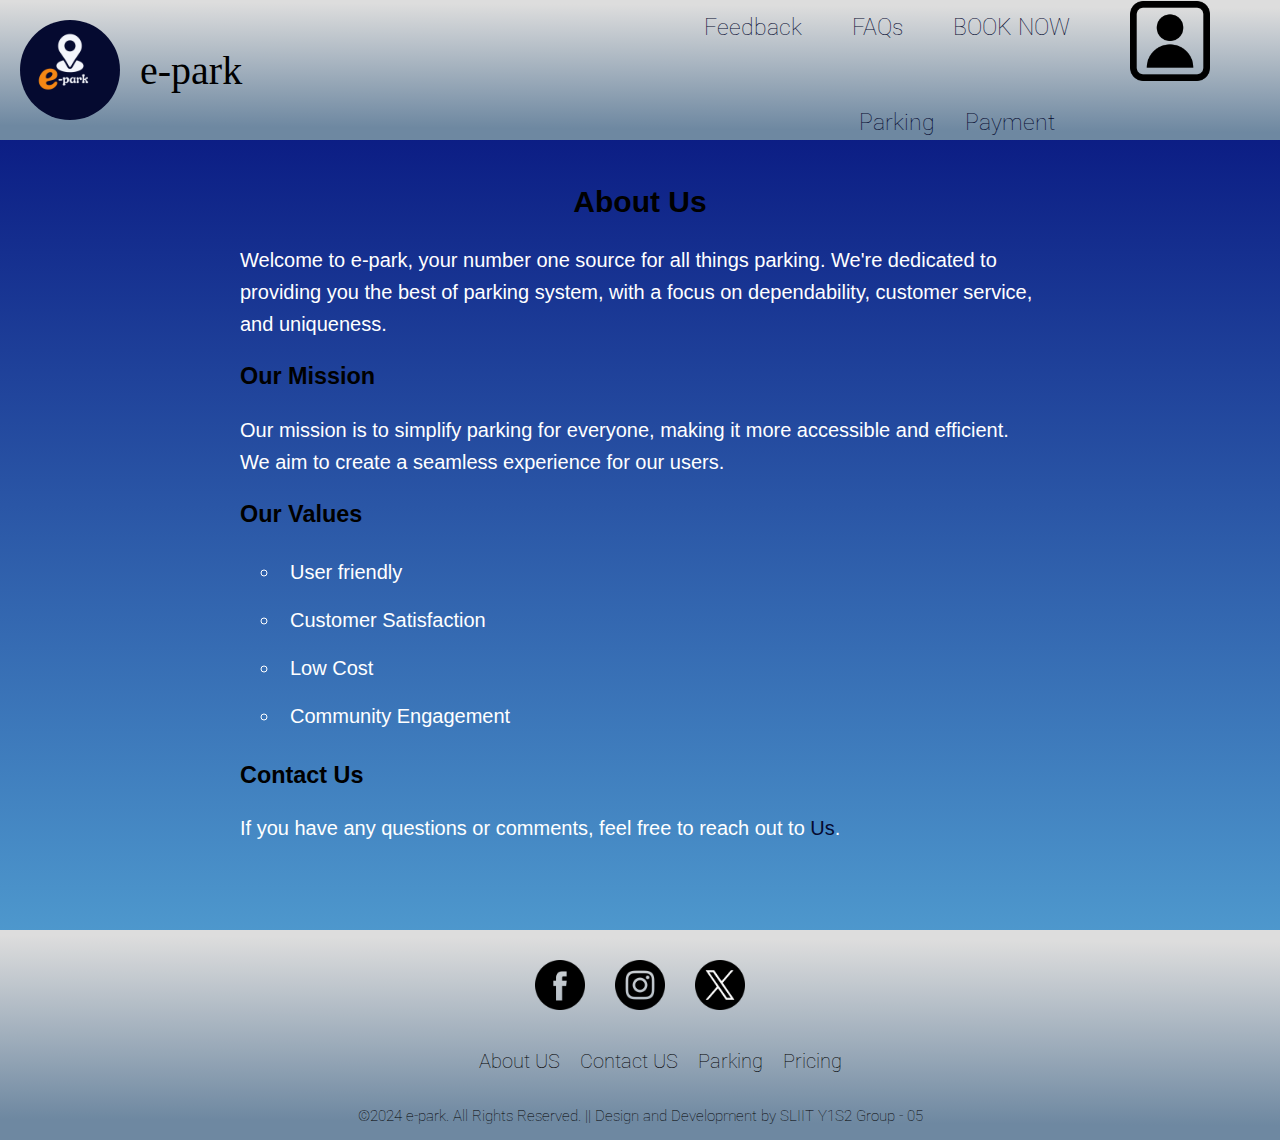
<file: 10. User Dashboard/10.5.About US/about.html>
<!DOCTYPE html>
<html lang="en">
<head>
    <meta charset="UTF-8">
    <meta name="viewport" content="width=device-width, initial-scale=1.0">
    <title>About US</title>

    <link rel="shortcut icon" href="./Images/logo.png" type="image/x-icon">

    <link rel="stylesheet" href="../Navbar/nav.css">
    <link rel="stylesheet" href="./about.css">
    <link rel="stylesheet" href="../Footer/footer.css">

    <link rel="preconnect" href="https://fonts.googleapis.com">
    <link rel="preconnect" href="https://fonts.gstatic.com" crossorigin>
    <link href="https://fonts.googleapis.com/css2?family=Roboto:ital,wght@0,100;0,300;0,400;0,500;0,700;0,900;1,100;1,300;1,400;1,500;1,700;1,900&display=swap" rel="stylesheet">
</head>

<body>
<!--Navbar For Login USERS-->

<div class="navbar">
    <div class="navbar-left">

        <a href="../10.1.Home/index.html"><img src="./Images/logo.png" alt="logo" width="100px" ></a>

        <h1>e-park</h1>

    </div>

    <div class="navbar-right">
        <div class="right-top">
            <ol>
                <a href="../10.3.Feedbags/feedbags.php"><li>Feedback</li></a>
                <a href="../10.2.FAQs/faqs.html"><li>FAQs</li></a>
                <a href="../10.6.Pricing/price.php"><li>BOOK NOW</li></a>
            </ol>

                <a href="../10.0.My Account/account.html"><img src="./Images/user.png" width="80px"></a>
            
        </div>

        <div class="right-bottom">
            <ol>
                <a href="../10.7.Parking/parking.html"><li>Parking</li></a>
                <a href="../10.6.Pricing/price.php"><li>Payment</li></a>
            </ol>
        </div>

    </div>
</div>


    <!--About US-->

    <section class="about-us">
        <h2>About Us</h2>
        <p>
            Welcome to e-park, your number one source for all things parking. We're dedicated to providing you the best of parking system, with a focus on dependability, customer service, and uniqueness.
        </p>
        <h3>Our Mission</h3>
        <p>
            Our mission is to simplify parking for everyone, making it more accessible and efficient. We aim to create a seamless experience for our users.
        </p>
        
        <h3>Our Values</h3>
        <ul>
            <li>User friendly</li>
            <li>Customer Satisfaction</li>
            <li>Low Cost</li>
            <li>Community Engagement</li>
        </ul>

        <h3>Contact Us</h3>
        <p>
            If you have any questions or comments, feel free to reach out to <a href="../6.Contact US/contact.html"><b>Us</b></a>.
        </p>
    </section>

    <!--Footer-->

<div class="footer">
    <div class="footer-icons">
        <img src="../Footer/Icons/facebook.png" width="50px">
        <img src="../Footer/Icons/instagram.png" width="50px">
        <img src="../Footer/Icons/twitter.png" width="50px">
    </div>

    <div class="footer-links">
        <ol>
            <li><a href="../10.5.About US/about.html">About US</a></li>
            <li><a href="../10.4.Contact US/contact.html">Contact US</a></li>
            <li><a href="../10.7.Parking/parking.html">Parking</a></li>
            <li><a href="../10.6.Pricing/price.php">Pricing</a></li>
        </ol>
    </div>

    <div class="footer-rights">
        <p>&copy;2024 e-park. All Rights Reserved. || Design and Development by SLIIT Y1S2 Group - 05</p>
    </div>
</div>
    
</body>

</html>
</file>
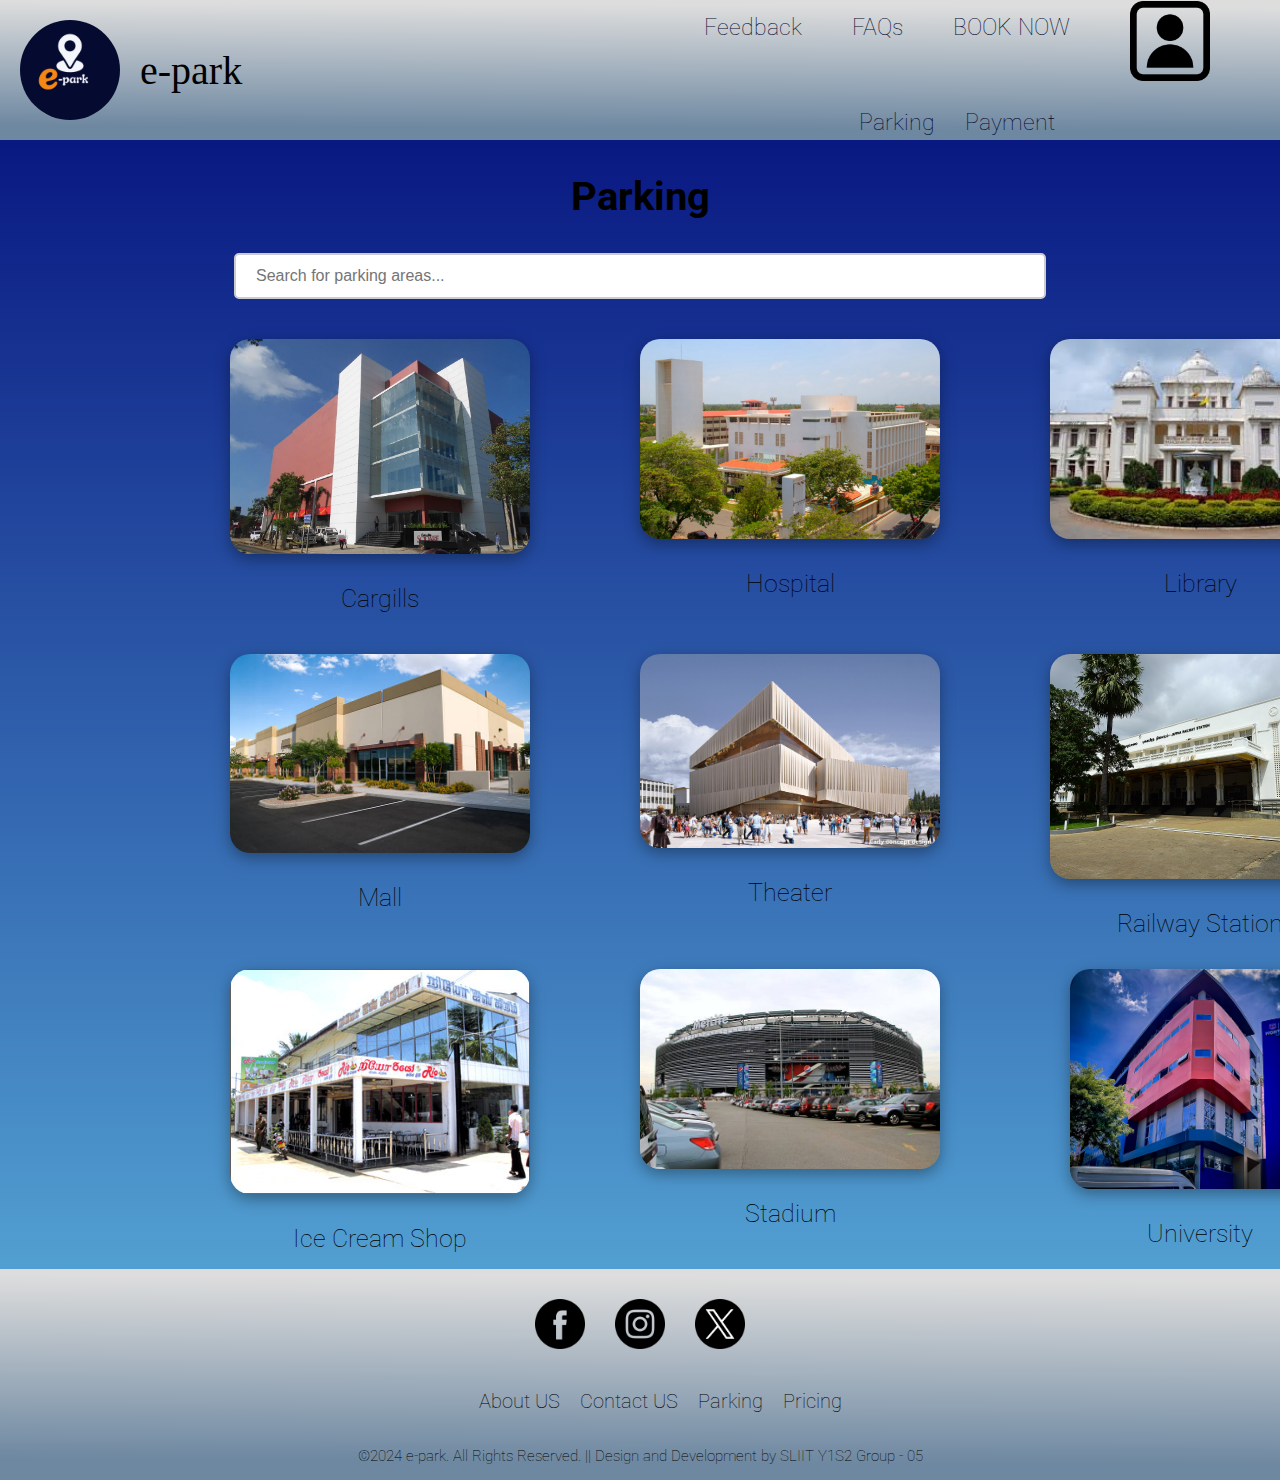
<file: 10. User Dashboard/10.7.Parking/parking.html>
<!DOCTYPE html>
<html lang="en">
<head>
    <meta charset="UTF-8">
    <meta name="viewport" content="width=device-width, initial-scale=1.0">
    <title>e-park</title>

    <link rel="shortcut icon" href="./Images/logo.png" type="image/x-icon">

    <link rel="stylesheet" href="../Navbar/nav.css">
    <link rel="stylesheet" href="./parking.css">

    <link rel="stylesheet" href="../Footer/footer.css">

    <link rel="preconnect" href="https://fonts.googleapis.com">
    <link rel="preconnect" href="https://fonts.gstatic.com" crossorigin>
    <link href="https://fonts.googleapis.com/css2?family=Roboto:ital,wght@0,100;0,300;0,400;0,500;0,700;0,900;1,100;1,300;1,400;1,500;1,700;1,900&display=swap" rel="stylesheet">

</head>

<body>
<!--Navbar-->

    <div class="navbar">
        <div class="navbar-left">

            <a href="../10.1.Home/index.html"><img src="./Images/logo.png" alt="logo" width="100px" ></a>
            <h1>e-park</h1>

        </div>

        <div class="navbar-right">
            <div class="right-top">
                <ol>
                    <a href="../10.3.Feedbags/feedbags.php"><li>Feedback</li></a>
                    <a href="../10.2.FAQs/faqs.html"><li>FAQs</li></a>
                    <a href="../10.6.Pricing/price.php"><li>BOOK NOW</li></a>
                </ol>
                <a href="../10.0.My Account/account.php"><img src="./Images/user.png" width="80px"></a>
            </div>

            <div class="right-bottom">
                <ol>
                    <a href="#"><li>Parking</li></a>
                <a href="../10.6.Pricing/price.php"><li>Payment</li></a>
                </ol>
            </div>

        </div>
    </div>


    <!--Parking-->

    <h2>Parking</h2>

    <div class="search-container">
        <input type="text" id="searchInput" placeholder="Search for parking areas..." onkeyup="searchParking()">
    </div>

    <div class="parking" id="parkingList">
        <div class="parking-area">
            <img src="./Parking Areas/Cargills-Square.jpg" width="300px">
            <span>Cargills</span>
        </div>

        <div class="parking-area">
            <img src="./Parking Areas/hospital.jpg" width="300px">
            <span>Hospital</span>
        </div>

        <div class="parking-area">
            <img src="./Parking Areas/library.jpeg" width="300px">
            <span>Library</span>
        </div>

        <div class="parking-area">
            <img src="./Parking Areas/Mall.jpg" width="300px">
            <span>Mall</span>
        </div>

        <div class="parking-area">
            <img src="./Parking Areas/movie_theater.jpg" width="300px">
            <span>Theater</span>
        </div>

        <div class="parking-area">
            <img src="./Parking Areas/railway_station.jpg" width="300px">
            <span>Railway Station</span>
        </div>

        <div class="parking-area">
            <img src="./Parking Areas/rio.jpg" width="300px">
            <span>Ice Cream Shop</span>
        </div>

        <div class="parking-area">
            <img src="./Parking Areas/stadium.jpg" width="300px">
            <span>Stadium</span>
        </div>

        <div class="parking-area">
            <img src="./Parking Areas/university.jpg" width="260px">
            <span>University</span>
        </div>
    </div>


    <!--Footer-->

    <div class="footer">
        <div class="footer-icons">
            <img src="../Footer/Icons/facebook.png" width="50px">
            <img src="../Footer/Icons/instagram.png" width="50px">
            <img src="../Footer/Icons/twitter.png" width="50px">
        </div>

        <div class="footer-links">
            <ol>
                <li><a href="../10.5.About US/about.html">About US</a></li>
                <li><a href="../10.4.Contact US/contact.html">Contact US</a></li>
                <li><a href="../10.7.Parking/parking.html">Parking</a></li>
                <li><a href="../10.6.Pricing/price.php">Pricing</a></li>
            </ol>
        </div>

        <div class="footer-rights">
            <p>&copy;2024 e-park. All Rights Reserved. || Design and Development by SLIIT Y1S2 Group - 05</p>
        </div>
    </div>

    <script src="./parking.js"></script>
    
</body>

</html>
</file>
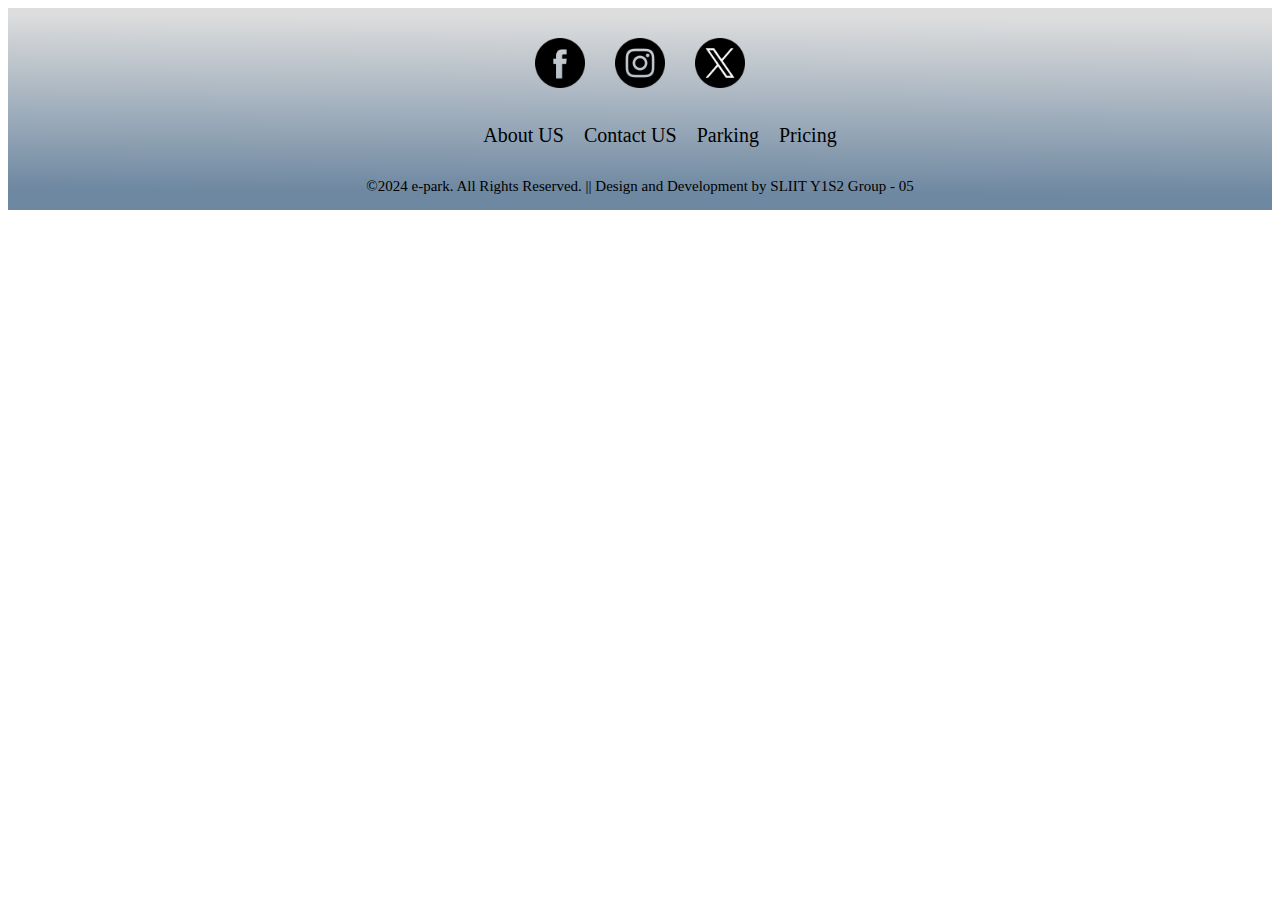
<file: 10. User Dashboard/Footer/footer.html>
<!DOCTYPE html>
<html lang="en">
<head>
    <meta charset="UTF-8">
    <meta name="viewport" content="width=device-width, initial-scale=1.0">
    <title>Document</title>

    <link rel="stylesheet" href="./footer.css">
</head>
<body>

    <!--Footer-->

    <div class="footer">
        <div class="footer-icons">
            <img src="../Footer/Icons/facebook.png" width="50px">
            <img src="../Footer/Icons/instagram.png" width="50px">
            <img src="../Footer/Icons/twitter.png" width="50px">
        </div>

        <div class="footer-links">
            <ol>
                <li><a href="../10.5.About US/about.html">About US</a></li>
                <li><a href="../10.4.Contact US/contact.html">Contact US</a></li>
                <li><a href="../10.7.Parking/parking.html">Parking</a></li>
                <li><a href="../10.6.Pricing/price.php">Pricing</a></li>
            </ol>
        </div>

        <div class="footer-rights">
            <p>&copy;2024 e-park. All Rights Reserved. || Design and Development by SLIIT Y1S2 Group - 05</p>
        </div>
    </div>
    
</body>
</html>
</file>
<file: Navbar/nav.css>
body{
    margin: 0;
    min-height: 100vh;
    font-family: "Roboto", sans-serif;
    font-weight: 100;
    font-style: normal;
} 


/* NavBar */

.navbar {
    display: flex;
    flex-direction: row;
    justify-content: space-between;
    height: 100px;
    /* margin: 10px;  */
    border: none;
    padding: 20px;
    background: linear-gradient(180.3deg, rgb(221, 221, 221) 5.5%, rgb(110, 136, 161) 90.2%);
    /* background-color: rgba(255, 255, 255, 0.3);
    position: fixed;
    z-index: 1000;
    width: 100%;
    left: 0; */
}

.navbar-left {
    display: flex;
    flex-direction: row;
    justify-content: center;
    gap: 20px;
}
 
.navbar-left h1 {
    font-family: 'Times New Roman', Times, serif;
    font-size: 40px;
    font-weight: bolder;
}
 
.navbar-left img {
    border: none;
    border-radius: 50%;
}
 
.navbar-right {
    display: flex;
    flex-direction: column;
    align-items: center;
    justify-content: center;
    margin-left: 50px;
    padding-right: 50px;
}
 
.navbar-right, a {
    text-decoration: none;
    color: #050A30;
}
 
a:hover {
    text-decoration: underline;
}
 
.navbar-right, ol {
    font-size: larger;
    list-style: none;
}

.right-top img {
    padding-top: 10px;
}

.right-top {
    display: flex;
    flex-direction: row;
    justify-content: center;
    gap: 60px;
    margin-top: 10px;
}
 
.right-top ol {
    display: flex;
    flex-direction: row;
    justify-content: center;
    gap: 50px;
}

.right-bottom ol {
    display: flex;
    flex-direction: row;
    justify-content: center;
    gap: 30px;
}
</file>
<file: 01.Home/style.css>
/* content-1 */

.content-1 {
    background-image: linear-gradient(to bottom, rgba(0,8,120,1) 0%, rgba(95,184,224,1) 100%); /*From cssgradient.io page*/
    text-align: center;
    height: 450px;
    position: relative;
}

.content-1-para {
    padding-top: 20px;
}

.content-1 p {
    display: inline;
    font-weight: lighter;
    font-size: 80px;
    color: white;
}

.content-1 img {
    position: absolute;
    left: 350px;
    top: 320px;
    animation: carAnimation 5s forwards;
} 

@keyframes carAnimation {
    from {
        transform: translateX(100%);
    }
    to {
        transform: translateX(0);
    }
}
  

.content-1-dottedCirecle {
    position: absolute;
    height: 300px;
    width: 300px;
    border: 3px dotted rgba(0, 0, 0, 0.3);
    border-radius: 50%;
    top: 250px;
    left: 180px;
    animation: movingDottedLines 4s linear infinite; 
    overflow: hidden;
} 

.content-2-dottedCirecle {
    overflow: hidden;
    position: absolute;
    height: 300px;
    width: 300px;
    border: 3px dotted rgba(0, 0, 0, 0.3);
    border-radius: 50%;
    top: 420px;
    right: 250px;
    animation: movingDottedLines 5s linear infinite; 
}

@keyframes movingDottedLines {
    0% {
        transform: rotate(0deg);
    }
    100% {
        transform: rotate(360deg);
    }
}

/* content-2 */

.content-2 {
    height: 300px;
    background: linear-gradient(180.3deg, rgb(221, 221, 221) 5.5%, rgb(110, 136, 161) 90.2%); /*From cssgradient.io page*/
}

.content-2-btns {
    display: flex;
    flex-direction: row;
    justify-content: center;
    gap: 30px;
    padding-top: 200px;
}

.content-2-btns button {
    display: inline-block;
    width: 150px;
    height: 50px;
    font-size: 20px;
    border: 2px solid black;
    border-radius: 20px;
    background-color: transparent;
}

.content-2-button:hover {
    color: rgba(0, 0, 0, 0.3);
    cursor: pointer;
}


/* Contenet-3 -- About US Page */

.about {
    width: 100%;
    height: 1390px;
    background-image: linear-gradient(to bottom, rgba(0,8,120,1) 0%, rgba(95,184,224,1) 100%);  /*From cssgradient.io page*/
    padding: 10px;
    color: white;
    position: relative;
}

.about h2 {
    font-size: 60px;
    text-align: center;
}

.about-img {
    position: relative;
}

.about-img p {
    position: absolute;
    left: 380px;
    top: -80px;
    font-size: 60px;
    z-index: 1000;
    font-weight: bolder;
}
.about-img span {
    font-size: 25px;
    z-index: 1000;
}

.about-img img {
    position: absolute;
    right: 300px;
    top: 80px;
    border: none;
    border-radius: 20px;
}

.about-content {
    display: flex;
    flex-direction: row;
    justify-content: space-between;
    align-items: baseline;
    gap: 400px;
    position: absolute;
    top: 700px;
    padding: 30px;
}

.about-content-left {
    text-wrap: break-word;
    margin-left: 20px;
    
}

.about-content-left h1 {
    font-size: 80px;
}

.about-content-left p {
    font-size: 16px;
    line-height: 2.2;
    padding-bottom: 15px;
    border-bottom: 1px solid black;
}

.about-content-arrow {
    display: flex;
    flex-direction: row;
    justify-content: space-between;
    align-items: center;
}

.about-content-arrow span {
    font-size: 25px;
}

.about-content-arrow img {
    cursor: pointer;
}


.about-content-right {
    display: grid;
    grid-template-columns: 200px 200px;
    grid-template-rows: 200px 200px;
    column-gap: 100px;
    row-gap: 90px;
    text-align: center;
}

.about-content-right span{
    font-size: 60px;
}

.about-content-right p {
    font-size: 20px;
}

.about-content-right img {
    border: 1px solid black;
    border-radius: 10px;
    padding: 10px;
}

.about-content-right img:hover {
    animation: iconAnimation 1.5s ease-in;
}

@keyframes iconAnimation {
    0% {
        transform: rotateY(0);
    }
    100% {
        transform: rotateY(360deg);
    }
}
</file>
<file: Footer/footer.css>
.footer {
    display: flex;
    flex-direction: column;
    justify-content: center;
    align-items: center;
    background: linear-gradient(180.3deg, rgb(221, 221, 221) 5.5%, rgb(110, 136, 161) 90.2%);
}

.footer .footer-icons {
    display: flex;
    flex-direction: row;
    gap: 30px;
    margin-top: 30px;
}

.footer-links {
    margin-top: 20px;
}

.footer .footer-links ol {
    list-style: none;
    display: flex;
    flex-direction: row;
    gap: 20px;
}

.footer .footer-links a {
    text-decoration: none;
    font-size: 20px;
    color: black;
}

.footer-rights {
    font-size: 15px;
}
</file>
<file: 10. User Dashboard/Navbar/nav.css>
body{
    margin: 0;
    min-height: 100vh;
    font-family: "Roboto", sans-serif;
    font-weight: 100;
    font-style: normal;
} 


/* NavBar */

.navbar {
    display: flex;
    flex-direction: row;
    justify-content: space-between;
    height: 100px;
    /* margin: 10px;  */
    border: none;
    padding: 20px;
    background: linear-gradient(180.3deg, rgb(221, 221, 221) 5.5%, rgb(110, 136, 161) 90.2%);
    /* background-color: rgba(255, 255, 255, 0.3);
    position: fixed;
    z-index: 1000;
    width: 100%;
    left: 0; */
}

.navbar-left {
    display: flex;
    flex-direction: row;
    justify-content: center;
    gap: 20px;
}
 
.navbar-left h1 {
    font-family: 'Times New Roman', Times, serif;
    font-size: 40px;
    font-weight: bolder;
}
 
.navbar-left img {
    border: none;
    border-radius: 50%;
}
 
.navbar-right {
    display: flex;
    flex-direction: column;
    align-items: center;
    justify-content: center;
    margin-left: 50px;
    padding-right: 50px;
}
 
.navbar-right, a {
    text-decoration: none;
    color: #050A30;
}
 
a:hover {
    text-decoration: underline;
}
 
.navbar-right, ol {
    font-size: larger;
    list-style: none;
}

.right-top img {
    padding-top: 10px;
}

.right-top {
    display: flex;
    flex-direction: row;
    justify-content: center;
    gap: 60px;
    margin-top: 10px;
}
 
.right-top ol {
    display: flex;
    flex-direction: row;
    justify-content: center;
    gap: 50px;
}

.right-bottom ol {
    display: flex;
    flex-direction: row;
    justify-content: center;
    gap: 30px;
}
</file>
<file: 10. User Dashboard/10.1.Home/style.css>
/* content-1 */

.content-1 {
    background-image: linear-gradient(to bottom, rgba(0,8,120,1) 0%, rgba(95,184,224,1) 100%); /*From cssgradient.io page*/
    text-align: center;
    height: 450px;
    position: relative;
}

.content-1-para {
    padding-top: 20px;
}

.content-1 p {
    display: inline;
    font-weight: lighter;
    font-size: 80px;
    color: white;
}

.content-1 img {
    position: absolute;
    left: 350px;
    top: 320px;
    animation: carAnimation 5s forwards;
} 

@keyframes carAnimation {
    from {
        transform: translateX(100%);
    }
    to {
        transform: translateX(0);
    }
  }
  

.content-1-dottedCirecle {
    position: absolute;
    height: 300px;
    width: 300px;
    border: 3px dotted rgba(0, 0, 0, 0.3);
    border-radius: 50%;
    top: 250px;
    left: 180px;
    animation: movingDottedLines 4s linear infinite; 
    overflow: hidden;
} 

.content-2-dottedCirecle {
    overflow: hidden;
    position: absolute;
    height: 300px;
    width: 300px;
    border: 3px dotted rgba(0, 0, 0, 0.3);
    border-radius: 50%;
    top: 420px;
    right: 250px;
    animation: movingDottedLines 5s linear infinite; 
}

@keyframes movingDottedLines {
    0% {
        transform: rotate(0deg);
    }
    100% {
        transform: rotate(360deg);
    }
}

/* content-2 */

.content-2 {
    height: 300px;
    background: linear-gradient(180.3deg, rgb(221, 221, 221) 5.5%, rgb(110, 136, 161) 90.2%); /*From cssgradient.io page*/
}

.content-2-btns {
    display: flex;
    flex-direction: row;
    justify-content: center;
    gap: 30px;
    padding-top: 200px;
}

.content-2-btns button {
    display: inline-block;
    width: 150px;
    height: 50px;
    font-size: 20px;
    border: 2px solid black;
    border-radius: 20px;
    background-color: transparent;
}

.content-2-button:hover {
    color: rgba(0, 0, 0, 0.3);
    cursor: pointer;
}


/* Contenet-3 -- About US Page */

.about {
    width: 100%;
    height: 1390px;
    background-image: linear-gradient(to bottom, rgba(0,8,120,1) 0%, rgba(95,184,224,1) 100%);  /*From cssgradient.io page*/
    padding: 10px;
    color: white;
    position: relative;
}

.about h2 {
    font-size: 60px;
    text-align: center;
}

.about-img {
    position: relative;
}

.about-img p {
    position: absolute;
    left: 380px;
    top: -80px;
    font-size: 60px;
    z-index: 1000;
    font-weight: bolder;
}
.about-img span {
    font-size: 25px;
    z-index: 1000;
}

.about-img img {
    position: absolute;
    right: 300px;
    top: 80px;
    border: none;
    border-radius: 20px;
}

.about-content {
    display: flex;
    flex-direction: row;
    justify-content: space-between;
    align-items: baseline;
    gap: 400px;
    position: absolute;
    top: 700px;
    padding: 30px;
}

.about-content-left {
    text-wrap: break-word;
    margin-left: 20px;
}

.about-content-left h1 {
    font-size: 80px;
}

.about-content-left p {
    font-size: 16px;
    line-height: 1.6;
    padding-bottom: 15px;
    border-bottom: 1px solid black;
}

.about-content-arrow {
    display: flex;
    flex-direction: row;
    justify-content: space-between;
    align-items: center;
}

.about-content-arrow span {
    font-size: 25px;
}

.about-content-arrow img {
    cursor: pointer;
}


.about-content-right {
    display: grid;
    grid-template-columns: 200px 200px;
    grid-template-rows: 200px 200px;
    column-gap: 100px;
    row-gap: 90px;
    text-align: center;
}

.about-content-right span{
    font-size: 60px;
}

.about-content-right p {
    font-size: 20px;
}

.about-content-right img {
    border: 1px solid black;
    border-radius: 10px;
    padding: 10px;
}

.about-content-right img:hover {
    animation: iconAnimation 1.5s ease-in;
}

@keyframes iconAnimation {
    0% {
        transform: rotateY(0);
    }
    100% {
        transform: rotateY(360deg);
    }
}
</file>
<file: 10. User Dashboard/Footer/footer.css>
.footer {
    display: flex;
    flex-direction: column;
    justify-content: center;
    align-items: center;
    background: linear-gradient(180.3deg, rgb(221, 221, 221) 5.5%, rgb(110, 136, 161) 90.2%);
}

.footer .footer-icons {
    display: flex;
    flex-direction: row;
    gap: 30px;
    margin-top: 30px;
}

.footer-links {
    margin-top: 20px;
}

.footer .footer-links ol {
    list-style: none;
    display: flex;
    flex-direction: row;
    gap: 20px;
}

.footer .footer-links a {
    text-decoration: none;
    font-size: 20px;
    color: black;
}

.footer-rights {
    font-size: 15px;
}
</file>
<file: 02.FAQs/faqs.css>
.faq {
    margin-top: 15px;
    position: relative;
    height: 1385px;
}

.faq h1 {
    text-align: center;
    font-size: 50px;
}

.faq img {
    border: none;
    border-radius: 15px;
    display: block;
    margin: 0 auto;
}

.faq-box {
    position: absolute;
    max-height: 850px;
    width: 650px;
    top: 490px;
    left: 420px;
    background-color: grey;
    border-radius: 15px;
    padding: 15px;
}

.faq-box-set {
    padding-bottom: 10px;
    border-bottom: 2px solid black;
    cursor: pointer;
    padding: 10px;
}

.question {
    display: flex;
    flex-direction: row;
    justify-content: space-between;
    align-items: center;
}

.plus {
    font-size: 80px;
    padding-bottom: 10px;
}

.question h3 {
    font-size: 25px;
}

.answers {
    max-height: 0;
    overflow: hidden;
    transition: max-height 1.4s ease;
}

.answers p {
    line-height: 1.6;
    font-size: 20px;
}


/* JavaScript */
.faq-box-set.active .answers {
    max-height: 300px;
}
</file>
<file: 04.About US/about.css>
body {
    background-image: linear-gradient(to bottom, rgba(0,8,120,1) 0%, rgba(95,184,224,1) 100%);
}

.about-us {
    padding: 20px;
    font-family: 'Comic Neue', sans-serif;
    max-width: 800px;
    margin: auto;
    font-size: 20px;
    height: 750px;
    color: white;
}

.about-us h2 {
    text-align: center;
    color: black;
    font-size: 30px;
}

.about-us h3 {
    color: black;
}

.about-us p {
    line-height: 1.6;
}

.about-us ul {
    list-style-type: none;
    padding-left: 0;
    list-style: circle;
    margin-left: 40px;
}

.about-us ul li {
    margin: 5px 0;
    padding: 10px;
    border-radius: 5px;
}
</file>
<file: 05.Pricing/price.css>
body {
    background-image: linear-gradient(to bottom, rgba(0,8,120,1) 0%, rgba(95,184,224,1) 100%);
}

.price-hed {
    font-size: 50px;
    text-align: center;
}

.packages {
    display: grid;
    grid-template-columns: 400px 400px;
    /* grid-template-rows: 400px 400px; */
    column-gap: 100px;
    row-gap: 100px;
    
    padding-left: 340px;
    margin-top: 70px;
    margin-bottom: 20px;
}

.packages-basic {
    background-color: white;
    border: none;
    border-radius: 20px;
    width: 350px;
    height: 520px;
    box-shadow: rgba(0, 0, 0, 0.5) 0px 5px 15px;
} 

.packages-pro {
    background-color: #202842;
    border: none;
    border-radius: 20px;
    width: 350px;
    height: 520px;
    box-shadow: rgba(0, 0, 0, 0.5) 0px 5px 15px;
}

.packages-basic h2, .packages-pro h2 {
    font-size: 30px;
    text-align: center;
}

.packages-basic span, .packages-pro span {
    font-size: 50px;
    font-weight: bold;
    text-align: center;
}

.packages-basic p, .packages-pro p {
    font-size: 20px;
    text-align: center;
}

.packages-basic {
    color: #202842;
}

.packages-pro {
    color: white;
}

.packages ol {
    margin-top: 40px;
    margin-left: 30px;
}

.packages li {
    list-style-type: circle;
    margin-bottom: 30px;
}

.btn-1, .btn-2 {
    width: 150px;
    padding: 10px;
    font-size: 15px;
    text-align: center;
    border: none;
    border-radius: 20px;
    cursor: pointer;
}

.btn-1 {
    margin-left: 95px;
    margin-top: 45px;
    background-color: #202842;
    color: white;
}

.btn-2 {
    margin-left: 95px;
    background-color: white;
    color: #202842;
}
</file>
<file: 06.Parking/parking.css>
body {
    background-image: linear-gradient(to bottom, rgba(0,8,120,1) 0%, rgba(95,184,224,1) 100%);
}

h2 {
    text-align: center;
    font-size: 45px;
    color: wheat;
}

.search-container {
    display: flex;
    justify-content: center;
    margin: 20px 0;
}

#searchInput {
    width: 60%;
    padding: 12px 20px;
    font-size: 16px;
    border: 2px solid #ccc;
    border-radius: 5px;
    outline: none;
    transition: border 0.3s;
}

#searchInput:focus {
    border-color: #007BFF; 
    box-shadow: 0px 0px 10px rgba(0, 123, 255, 0.2);
}

.parking {
    margin-top: 40px;
    margin-left: 150px;
    display: grid;
    grid-template-columns: 400px 400px 400px;
    grid-template-rows: 300px 300px 300px; 
    column-gap: 10px;
    row-gap: 15px;
    margin-bottom: 20px;
    
}

.parking-area {
    display: flex;
    flex-direction: column;
    align-items: center;
    gap: 30px;
}

.parking-area img {
    border: none;
    border-radius: 20px;
    box-shadow: rgba(0, 0, 0, 0.35) 0px 5px 15px;
}

.parking-area span {
    font-size: 30px;
    color: white;
}

.parking-area img:hover {
    cursor: pointer;
}

.parking-area span:hover {
    cursor: pointer;
}
</file>
<file: 10. User Dashboard/10.2.FAQs/faqs.css>
.faq {
    margin-top: 15px;
    position: relative;
    height: 1390px;
}

.faq h1 {
    text-align: center;
    font-size: 50px;
}

.faq img {
    border: none;
    border-radius: 15px;
    display: block;
    margin: 0 auto;
}

.faq-box {
    position: absolute;
    max-height: 850px;
    width: 650px;
    top: 490px;
    left: 420px;
    background-color: grey;
    border-radius: 15px;
    padding: 15px;
}

.faq-box-set {
    padding-bottom: 10px;
    border-bottom: 2px solid black;
    cursor: pointer;
    padding: 10px;
}

.question {
    display: flex;
    flex-direction: row;
    justify-content: space-between;
    align-items: center;
}

.plus {
    font-size: 80px;
    padding-bottom: 10px;
}

.question h3 {
    font-size: 25px;
}

.answers {
    max-height: 0;
    overflow: hidden;
    transition: max-height 1.4s ease;
}

.answers p {
    line-height: 1.6;
    font-size: 20px;
}


/* JavaScript */
.faq-box-set.active .answers {
    max-height: 300px;
}
</file>
<file: 10. User Dashboard/10.5.About US/about.css>
body {
    background-image: linear-gradient(to bottom, rgba(0,8,120,1) 0%, rgba(95,184,224,1) 100%);
}

.about-us {
    padding: 20px;
    font-family: 'Comic Neue', sans-serif;
    max-width: 800px;
    margin: auto;
    font-size: 20px;
    height: 750px;
    color: white;
}

.about-us h2 {
    text-align: center;
    color: black;
    font-size: 30px;
}

.about-us h3 {
    color: black;
}

.about-us p {
    line-height: 1.6;
}

.about-us ul {
    list-style-type: none;
    padding-left: 0;
    list-style: circle;
    margin-left: 40px;
}

.about-us ul li {
    margin: 5px 0;
    padding: 10px;
    border-radius: 5px;
}
</file>
<file: 10. User Dashboard/10.7.Parking/parking.css>
body {
    background-image: linear-gradient(to bottom, rgba(0,8,120,1) 0%, rgba(95,184,224,1) 100%);
}

h2 {
    text-align: center;
    font-size: 40px;
}

.search-container {
    display: flex;
    justify-content: center;
    margin: 20px 0;
}

#searchInput {
    width: 60%;
    padding: 12px 20px;
    font-size: 16px;
    border: 2px solid #ccc;
    border-radius: 5px;
    outline: none;
    transition: border 0.3s;
}

#searchInput:focus {
    border-color: #007BFF; 
    box-shadow: 0px 0px 10px rgba(0, 123, 255, 0.2);
}

.parking {
    margin-top: 40px;
    margin-left: 180px;
    display: grid;
    grid-template-columns: 400px 400px 400px;
    grid-template-rows: 300px 300px 300px; 
    column-gap: 10px;
    row-gap: 15px;
}

.parking-area {
    display: flex;
    flex-direction: column;
    align-items: center;
    gap: 30px;
}

.parking-area img {
    border: none;
    border-radius: 20px;
    box-shadow: rgba(0, 0, 0, 0.35) 0px 5px 15px;
}

.parking-area span {
    font-size: 25px;
}

.parking-area img:hover {
    cursor: pointer;
}

.parking-area span:hover {
    cursor: pointer;
}
</file>
